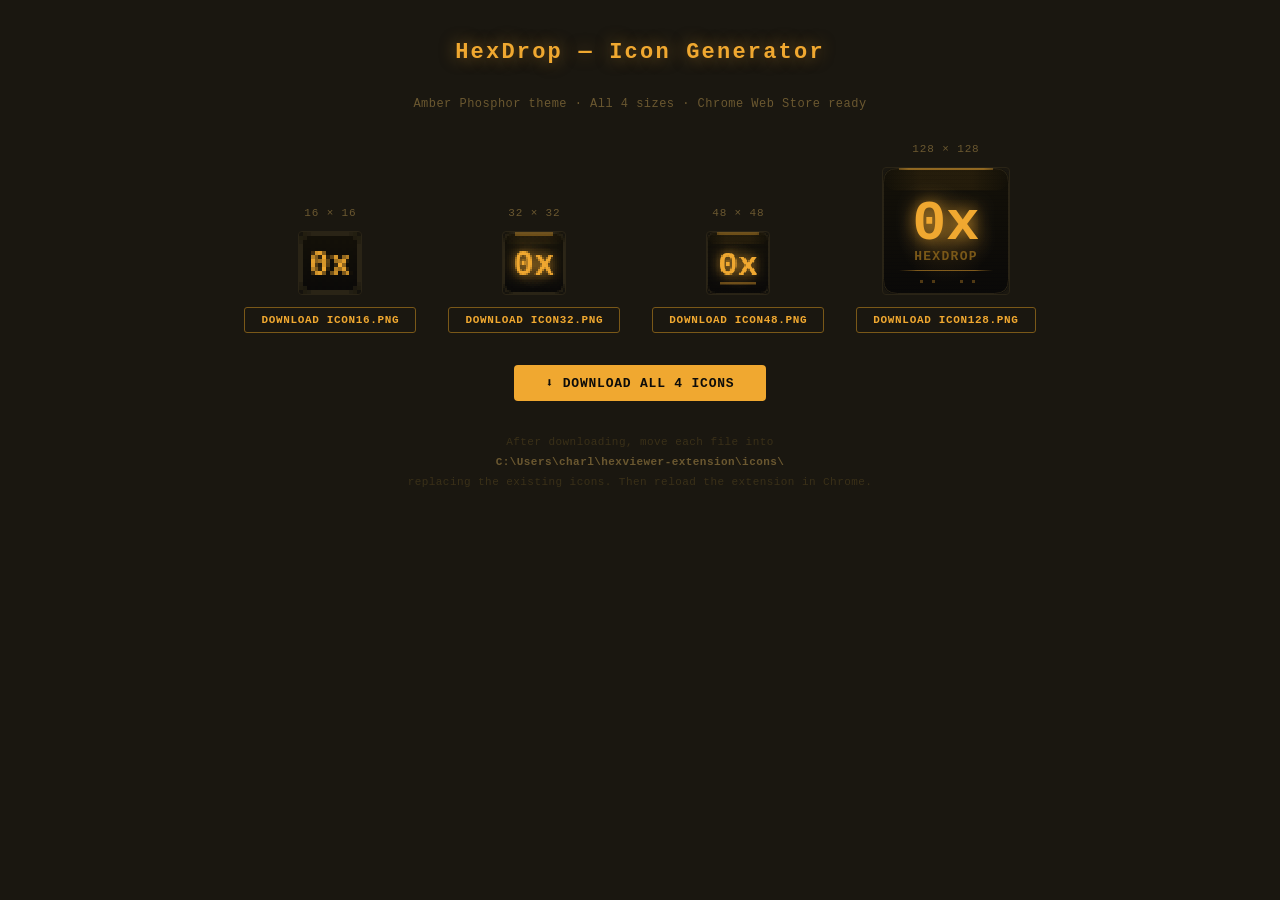
<file: icon-generator.html>
<!DOCTYPE html>
<html lang="en">
<head>
<meta charset="UTF-8">
<title>HexDrop Icon Generator</title>
<style>
  * { box-sizing: border-box; margin: 0; padding: 0; }
  body {
    background: #1a1710;
    color: #d4b483;
    font-family: 'Courier New', monospace;
    display: flex;
    flex-direction: column;
    align-items: center;
    padding: 40px 20px;
    gap: 32px;
    min-height: 100vh;
  }
  h1 {
    font-size: 22px;
    color: #f0a830;
    letter-spacing: 0.1em;
    text-shadow: 0 0 16px rgba(240,168,48,0.5);
  }
  p { font-size: 12px; color: #6b5830; letter-spacing: 0.04em; }
  .grid {
    display: flex;
    gap: 32px;
    flex-wrap: wrap;
    justify-content: center;
    align-items: flex-end;
  }
  .icon-card {
    display: flex;
    flex-direction: column;
    align-items: center;
    gap: 12px;
  }
  .label {
    font-size: 11px;
    color: #6b5830;
    letter-spacing: 0.08em;
    text-transform: uppercase;
  }
  canvas {
    border: 1px solid #2a2416;
    border-radius: 4px;
    image-rendering: pixelated;
  }
  button {
    font-family: 'Courier New', monospace;
    font-size: 11px;
    font-weight: bold;
    letter-spacing: 0.06em;
    padding: 6px 16px;
    background: #1a1710;
    color: #f0a830;
    border: 1px solid #7a5818;
    border-radius: 3px;
    cursor: pointer;
    transition: all 0.12s;
    text-transform: uppercase;
  }
  button:hover {
    background: rgba(240,168,48,0.12);
    border-color: #f0a830;
  }
  .dl-all {
    font-size: 13px;
    padding: 10px 32px;
    background: #f0a830;
    color: #0e0d0a;
    border: none;
    border-radius: 4px;
    font-weight: bold;
  }
  .dl-all:hover { background: #c8891c; color: #0e0d0a; }
  .note {
    font-size: 11px;
    color: #3a3018;
    text-align: center;
    line-height: 1.8;
    max-width: 480px;
  }
  .note strong { color: #6b5830; }
</style>
</head>
<body>

<h1>HexDrop — Icon Generator</h1>
<p>Amber Phosphor theme · All 4 sizes · Chrome Web Store ready</p>

<div class="grid" id="grid"></div>

<button class="dl-all" onclick="downloadAll()">⬇ Download All 4 Icons</button>

<p class="note">
  After downloading, move each file into<br>
  <strong>C:\Users\charl\hexviewer-extension\icons\</strong><br>
  replacing the existing icons. Then reload the extension in Chrome.
</p>

<script>
const SIZES = [16, 32, 48, 128];

// Draw the HexDrop icon on a canvas at the given size
function drawIcon(canvas, size) {
  const ctx = canvas.getContext('2d');
  const s = size;
  const r = size <= 16 ? 2 : size <= 32 ? 4 : size <= 48 ? 6 : 14; // corner radius

  // Background
  ctx.clearRect(0, 0, s, s);
  roundRect(ctx, 0, 0, s, s, r);
  const bg = ctx.createLinearGradient(0, 0, 0, s);
  bg.addColorStop(0, '#141108');
  bg.addColorStop(1, '#0a0908');
  ctx.fillStyle = bg;
  ctx.fill();

  // Border
  roundRect(ctx, 0.5, 0.5, s - 1, s - 1, r);
  ctx.strokeStyle = '#2a2416';
  ctx.lineWidth = 1;
  ctx.stroke();

  if (size >= 32) {
    // Subtle amber top accent line
    roundRect(ctx, 1, 1, s - 2, s / 6, r - 1);
    const topGlow = ctx.createLinearGradient(0, 0, s, 0);
    topGlow.addColorStop(0,   'rgba(240,168,48,0)');
    topGlow.addColorStop(0.3, 'rgba(240,168,48,0.08)');
    topGlow.addColorStop(0.7, 'rgba(240,168,48,0.08)');
    topGlow.addColorStop(1,   'rgba(240,168,48,0)');
    ctx.fillStyle = topGlow;
    ctx.fill();

    // Top amber line
    ctx.beginPath();
    ctx.moveTo(r + 2, 1);
    ctx.lineTo(s - r - 2, 1);
    const lineGrad = ctx.createLinearGradient(0, 0, s, 0);
    lineGrad.addColorStop(0,   'rgba(240,168,48,0)');
    lineGrad.addColorStop(0.2, 'rgba(240,168,48,0.7)');
    lineGrad.addColorStop(0.8, 'rgba(240,168,48,0.7)');
    lineGrad.addColorStop(1,   'rgba(240,168,48,0)');
    ctx.strokeStyle = lineGrad;
    ctx.lineWidth = size >= 128 ? 1.5 : 1;
    ctx.stroke();
  }

  if (size >= 48) {
    // Scanline texture overlay (subtle)
    for (let y = 0; y < s; y += 4) {
      ctx.fillStyle = 'rgba(0,0,0,0.06)';
      ctx.fillRect(0, y + 3, s, 1);
    }
  }

  // Glow behind text
  if (size >= 32) {
    const cx = s / 2, cy = s / 2 + (size >= 128 ? 4 : size >= 48 ? 2 : 1);
    const glowR = s * 0.38;
    const glow = ctx.createRadialGradient(cx, cy, 0, cx, cy, glowR);
    glow.addColorStop(0,   'rgba(240,168,48,0.18)');
    glow.addColorStop(0.5, 'rgba(240,168,48,0.07)');
    glow.addColorStop(1,   'rgba(240,168,48,0)');
    ctx.fillStyle = glow;
    ctx.beginPath();
    ctx.arc(cx, cy, glowR, 0, Math.PI * 2);
    ctx.fill();
  }

  // "0x" text
  ctx.textAlign = 'center';
  ctx.textBaseline = 'middle';

  if (size === 16) {
    ctx.font = `bold 9px 'Courier New', monospace`;
    ctx.fillStyle = '#f0a830';
    ctx.fillText('0x', 8, 9);
  } else if (size === 32) {
    // "0x" with glow
    ctx.font = `bold 18px 'Courier New', monospace`;
    ctx.shadowColor = 'rgba(240,168,48,0.8)';
    ctx.shadowBlur = 6;
    ctx.fillStyle = '#f0a830';
    ctx.fillText('0x', 16, 17);
    ctx.shadowBlur = 0;
  } else if (size === 48) {
    ctx.font = `bold 26px 'Courier New', monospace`;
    ctx.shadowColor = 'rgba(240,168,48,0.7)';
    ctx.shadowBlur = 8;
    ctx.fillStyle = '#f0a830';
    ctx.fillText('0x', 24, 26);
    ctx.shadowBlur = 0;
    // Underline dot — hex vibe
    ctx.fillStyle = 'rgba(240,168,48,0.4)';
    ctx.fillRect(10, 39, 28, 1.5);
  } else {
    // 128px — full treatment
    // "0x" large
    ctx.font = `bold 56px 'Courier New', monospace`;
    ctx.shadowColor = 'rgba(240,168,48,0.9)';
    ctx.shadowBlur = 18;
    ctx.fillStyle = '#f0a830';
    ctx.fillText('0x', 64, 58);
    ctx.shadowBlur = 0;

    // "HexDrop" subtitle
    ctx.font = `bold 13px 'Courier New', monospace`;
    ctx.fillStyle = '#7a5818';
    ctx.letterSpacing = '0.1em';
    ctx.fillText('HEXDROP', 64, 90);

    // Bottom amber rule
    const ruleGrad = ctx.createLinearGradient(16, 0, 112, 0);
    ruleGrad.addColorStop(0,   'rgba(240,168,48,0)');
    ruleGrad.addColorStop(0.2, 'rgba(240,168,48,0.5)');
    ruleGrad.addColorStop(0.8, 'rgba(240,168,48,0.5)');
    ruleGrad.addColorStop(1,   'rgba(240,168,48,0)');
    ctx.fillStyle = ruleGrad;
    ctx.fillRect(16, 104, 96, 1);

    // Four hex dots — decorative
    const dotY = 114;
    const dots = [38, 50, 78, 90];
    dots.forEach(dx => {
      ctx.fillStyle = 'rgba(240,168,48,0.3)';
      ctx.fillRect(dx, dotY, 3, 3);
    });
  }
}

function roundRect(ctx, x, y, w, h, r) {
  ctx.beginPath();
  ctx.moveTo(x + r, y);
  ctx.lineTo(x + w - r, y);
  ctx.quadraticCurveTo(x + w, y, x + w, y + r);
  ctx.lineTo(x + w, y + h - r);
  ctx.quadraticCurveTo(x + w, y + h, x + w - r, y + h);
  ctx.lineTo(x + r, y + h);
  ctx.quadraticCurveTo(x, y + h, x, y + h - r);
  ctx.lineTo(x, y + r);
  ctx.quadraticCurveTo(x, y, x + r, y);
  ctx.closePath();
}

// Build the grid
const grid = document.getElementById('grid');
SIZES.forEach(size => {
  const card = document.createElement('div');
  card.className = 'icon-card';

  const label = document.createElement('div');
  label.className = 'label';
  label.textContent = `${size} × ${size}`;

  const canvas = document.createElement('canvas');
  canvas.width  = size;
  canvas.height = size;
  canvas.style.width  = Math.max(size, 64) + 'px';
  canvas.style.height = Math.max(size, 64) + 'px';
  drawIcon(canvas, size);

  const btn = document.createElement('button');
  btn.textContent = `Download icon${size}.png`;
  btn.onclick = () => downloadIcon(canvas, size);

  card.appendChild(label);
  card.appendChild(canvas);
  card.appendChild(btn);
  grid.appendChild(card);
});

function downloadIcon(canvas, size) {
  const a = document.createElement('a');
  a.download = `icon${size}.png`;
  a.href = canvas.toDataURL('image/png');
  a.click();
}

function downloadAll() {
  const canvases = document.querySelectorAll('canvas');
  canvases.forEach((canvas, i) => {
    setTimeout(() => downloadIcon(canvas, SIZES[i]), i * 300);
  });
}
</script>
</body>
</html>
</file>
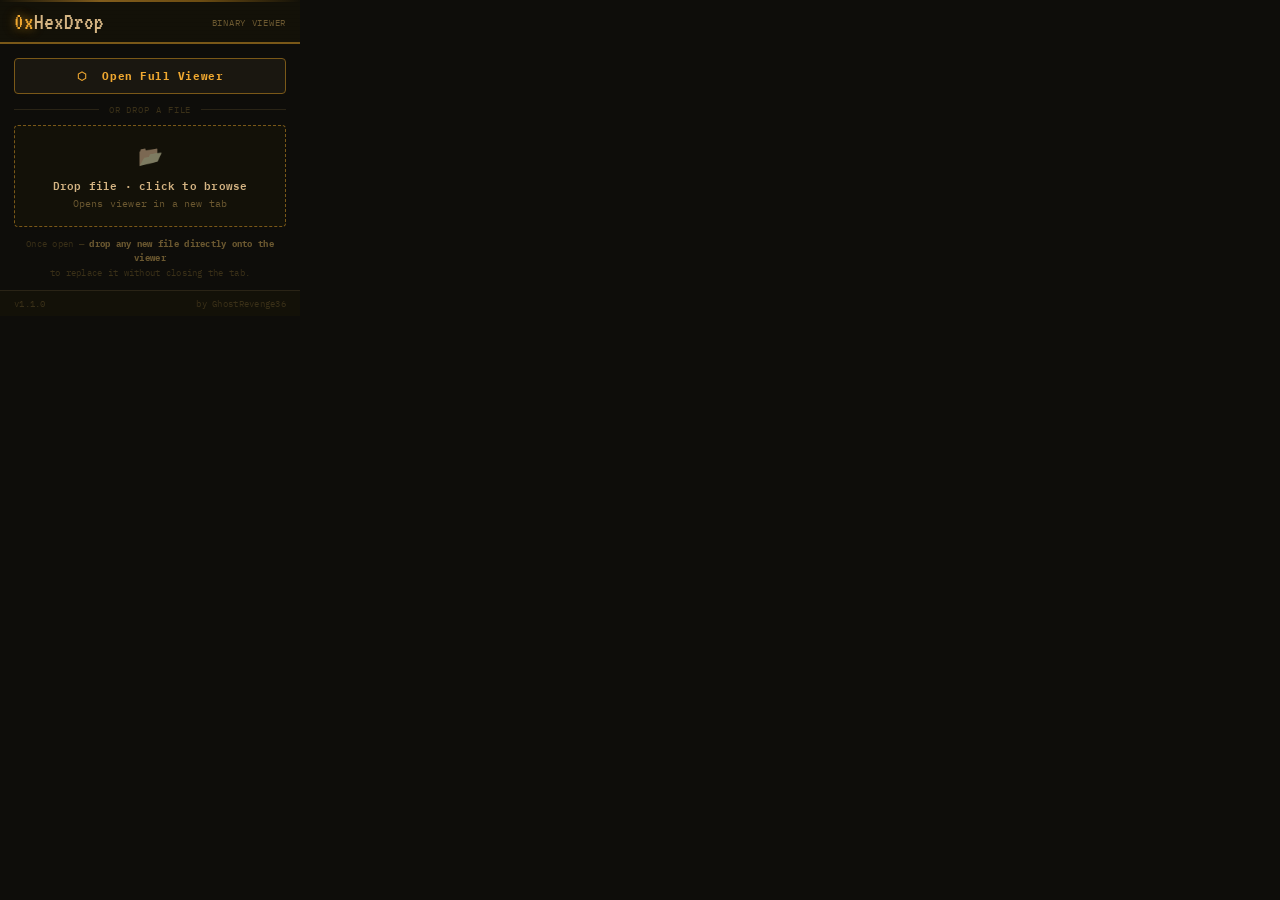
<file: popup.html>
<!DOCTYPE html>
<html lang="en">
<head>
  <meta charset="UTF-8">
  <title>HexDrop</title>
  <link rel="preconnect" href="https://fonts.googleapis.com">
  <link rel="preconnect" href="https://fonts.gstatic.com" crossorigin>
  <link href="https://fonts.googleapis.com/css2?family=VT323&family=IBM+Plex+Mono:wght@400;500;600;700&display=swap" rel="stylesheet">
  <style>
    :root {
      --bg:          #0e0d0a;
      --bg2:         #131108;
      --bg3:         #1a1710;
      --bg4:         #221f14;
      --accent:      #f0a830;
      --accent2:     #c8891c;
      --accent-dim:  #7a5818;
      --accent-glow: rgba(240,168,48,0.12);
      --text:        #d4b483;
      --dim:         #6b5830;
      --ghost:       #3a3018;
      --border:      #2a2416;
      --border-hi:   #3e3520;
      --display:     'VT323', monospace;
      --ui:          'IBM Plex Mono', 'Consolas', monospace;
      --scanline:    repeating-linear-gradient(0deg, transparent 0px, transparent 3px, rgba(0,0,0,0.08) 3px, rgba(0,0,0,0.08) 4px);
    }

    * { box-sizing: border-box; margin: 0; padding: 0; }

    body {
      width: 300px;
      background: var(--bg);
      color: var(--text);
      font-family: var(--ui);
      font-size: 11px;
    }

    /* ── Header ── */
    header {
      display: flex;
      align-items: center;
      justify-content: space-between;
      padding: 10px 14px 8px;
      background: var(--bg2);
      border-bottom: 2px solid var(--accent-dim);
      background-image: var(--scanline);
      position: relative;
    }
    header::before {
      content: '';
      position: absolute;
      top: 0; left: 0; right: 0;
      height: 2px;
      background: linear-gradient(90deg, transparent, var(--accent), var(--accent2), transparent);
      opacity: 0.5;
    }

    .logo {
      display: flex;
      align-items: baseline;
      gap: 0;
      user-select: none;
    }
    .logo-hex {
      font-family: var(--display);
      font-size: 24px;
      color: var(--accent);
      line-height: 1;
      text-shadow: 0 0 8px rgba(240,168,48,0.6), 0 0 16px rgba(240,168,48,0.25);
    }
    .logo-name {
      font-family: var(--display);
      font-size: 24px;
      color: var(--text);
      line-height: 1;
    }
    .tagline {
      font-size: 9px;
      letter-spacing: 0.08em;
      text-transform: uppercase;
      color: var(--dim);
    }

    /* ── Main area ── */
    .main { padding: 14px 14px 10px; display: flex; flex-direction: column; gap: 10px; }

    /* ── Open in tab button ── */
    .open-btn {
      width: 100%;
      padding: 10px 14px;
      background: var(--bg3);
      border: 1px solid var(--accent-dim);
      border-radius: 4px;
      color: var(--accent);
      font-family: var(--ui);
      font-size: 11px;
      font-weight: 700;
      letter-spacing: 0.05em;
      cursor: pointer;
      text-align: center;
      transition: background 0.12s, box-shadow 0.12s;
    }
    .open-btn:hover {
      background: var(--accent-glow);
      box-shadow: 0 0 16px rgba(240,168,48,0.1);
    }

    /* ── Divider ── */
    .divider {
      display: flex;
      align-items: center;
      gap: 10px;
      color: var(--ghost);
      font-size: 9px;
      letter-spacing: 0.1em;
      text-transform: uppercase;
    }
    .divider::before, .divider::after {
      content: '';
      flex: 1;
      border-top: 1px solid var(--border);
    }

    /* ── Drop zone ── */
    .drop-inline {
      border: 1px dashed var(--accent-dim);
      border-radius: 4px;
      padding: 16px 14px;
      text-align: center;
      cursor: pointer;
      transition: border-color 0.15s, background 0.15s;
      background: var(--bg2);
    }
    .drop-inline:hover,
    .drop-inline.drag-over {
      border-color: var(--accent);
      background: var(--accent-glow);
    }
    .drop-inline .icon {
      font-size: 20px;
      margin-bottom: 6px;
      opacity: 0.45;
      filter: sepia(1) hue-rotate(-10deg);
    }
    .drop-inline .title {
      font-size: 11px;
      font-weight: 600;
      color: var(--text);
      letter-spacing: 0.02em;
    }
    .drop-inline .sub {
      font-size: 10px;
      color: var(--dim);
      margin-top: 3px;
      letter-spacing: 0.02em;
    }

    /* ── Instructions hint ── */
    .hint {
      font-size: 9px;
      color: var(--ghost);
      text-align: center;
      letter-spacing: 0.03em;
      line-height: 1.6;
    }
    .hint strong { color: var(--dim); }

    /* ── Footer ── */
    footer {
      padding: 7px 14px;
      background: var(--bg2);
      border-top: 1px solid var(--border);
      font-size: 9px;
      color: var(--ghost);
      display: flex;
      justify-content: space-between;
      letter-spacing: 0.03em;
    }
  </style>
</head>
<body>

  <header>
    <div class="logo">
      <span class="logo-hex">0x</span><span class="logo-name">HexDrop</span>
    </div>
    <span class="tagline">Binary Viewer</span>
  </header>

  <div class="main">

    <button class="open-btn" id="openTabBtn">⬡ &nbsp;Open Full Viewer</button>

    <div class="divider">or drop a file</div>

    <div class="drop-inline" id="miniDrop">
      <div class="icon">📂</div>
      <div class="title">Drop file · click to browse</div>
      <div class="sub">Opens viewer in a new tab</div>
      <input type="file" id="fileInput" style="display:none">
    </div>

    <div class="hint">
      Once open — <strong>drop any new file directly onto the viewer</strong><br>
      to replace it without closing the tab.
    </div>

  </div>

  <footer>
    <span>v1.1.0</span>
    <span>by GhostRevenge36</span>
  </footer>

  <script src="popup.js"></script>
</body>
</html>
</file>
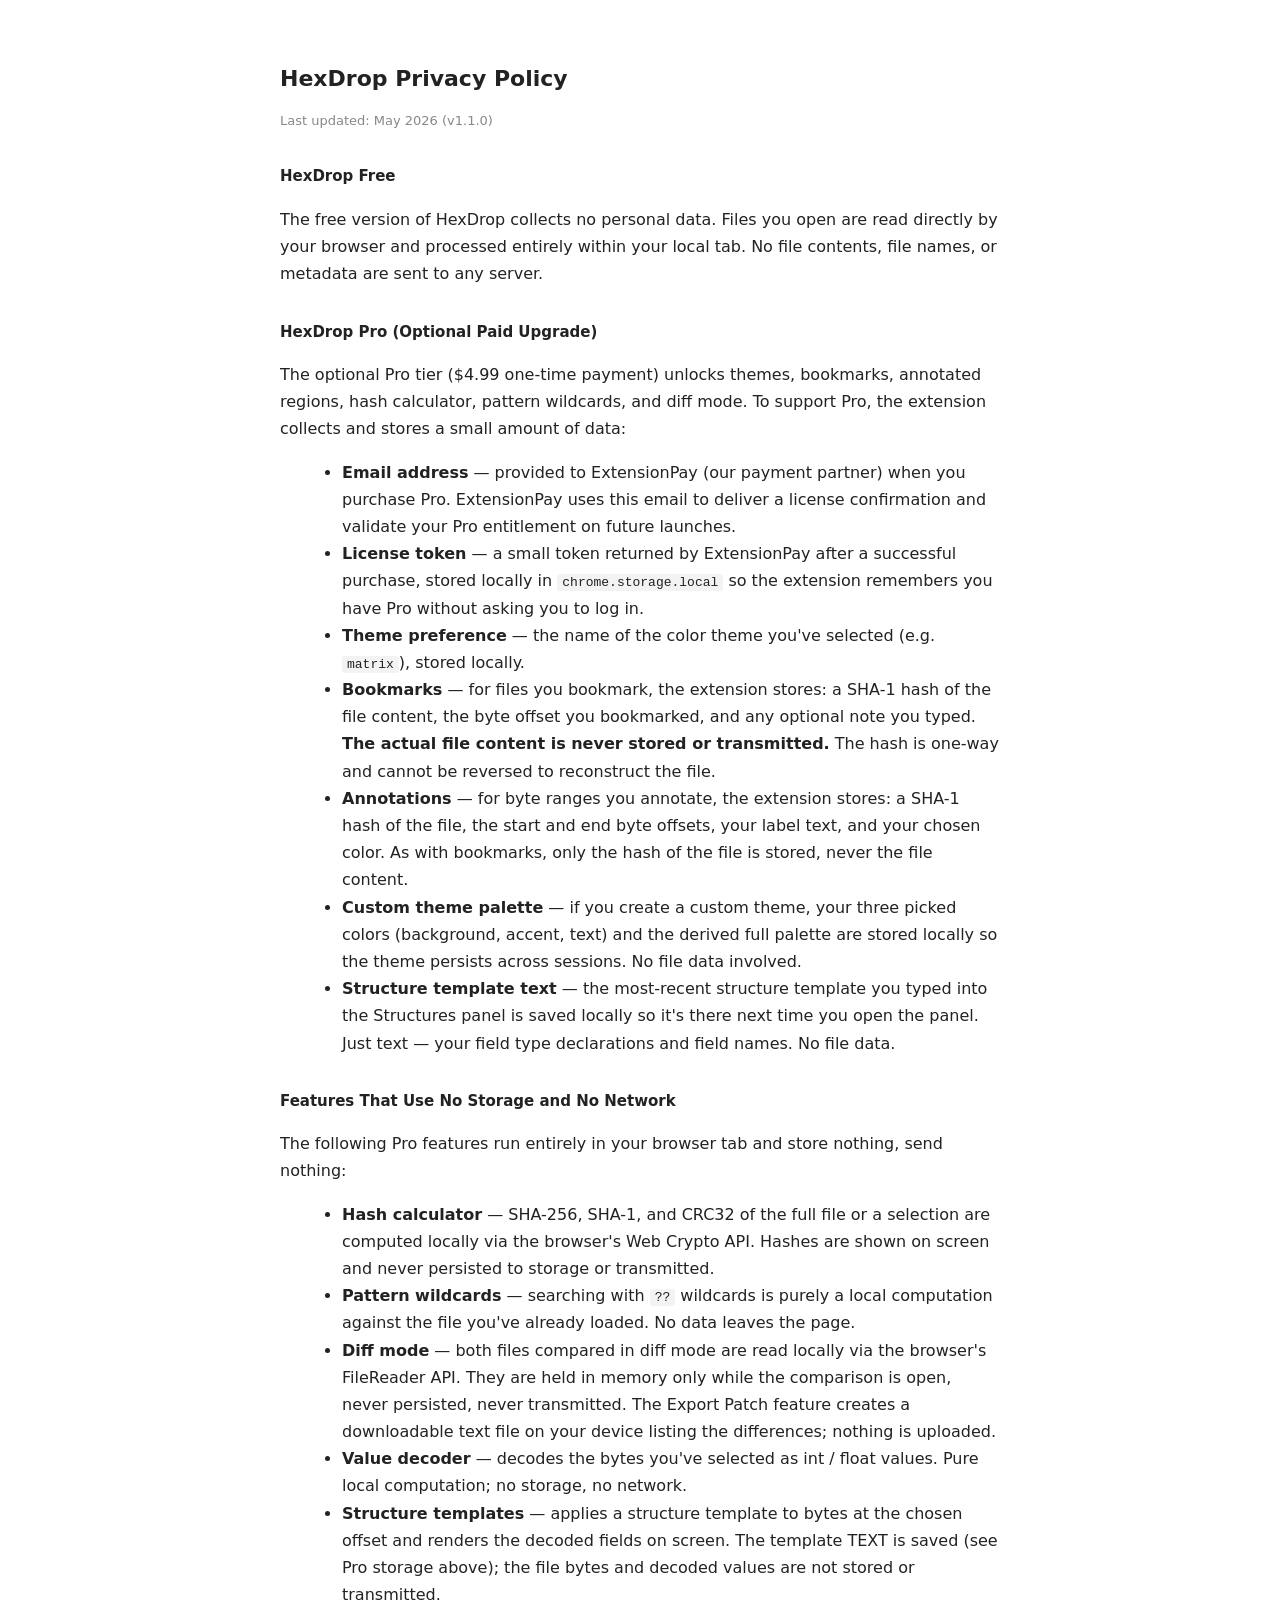
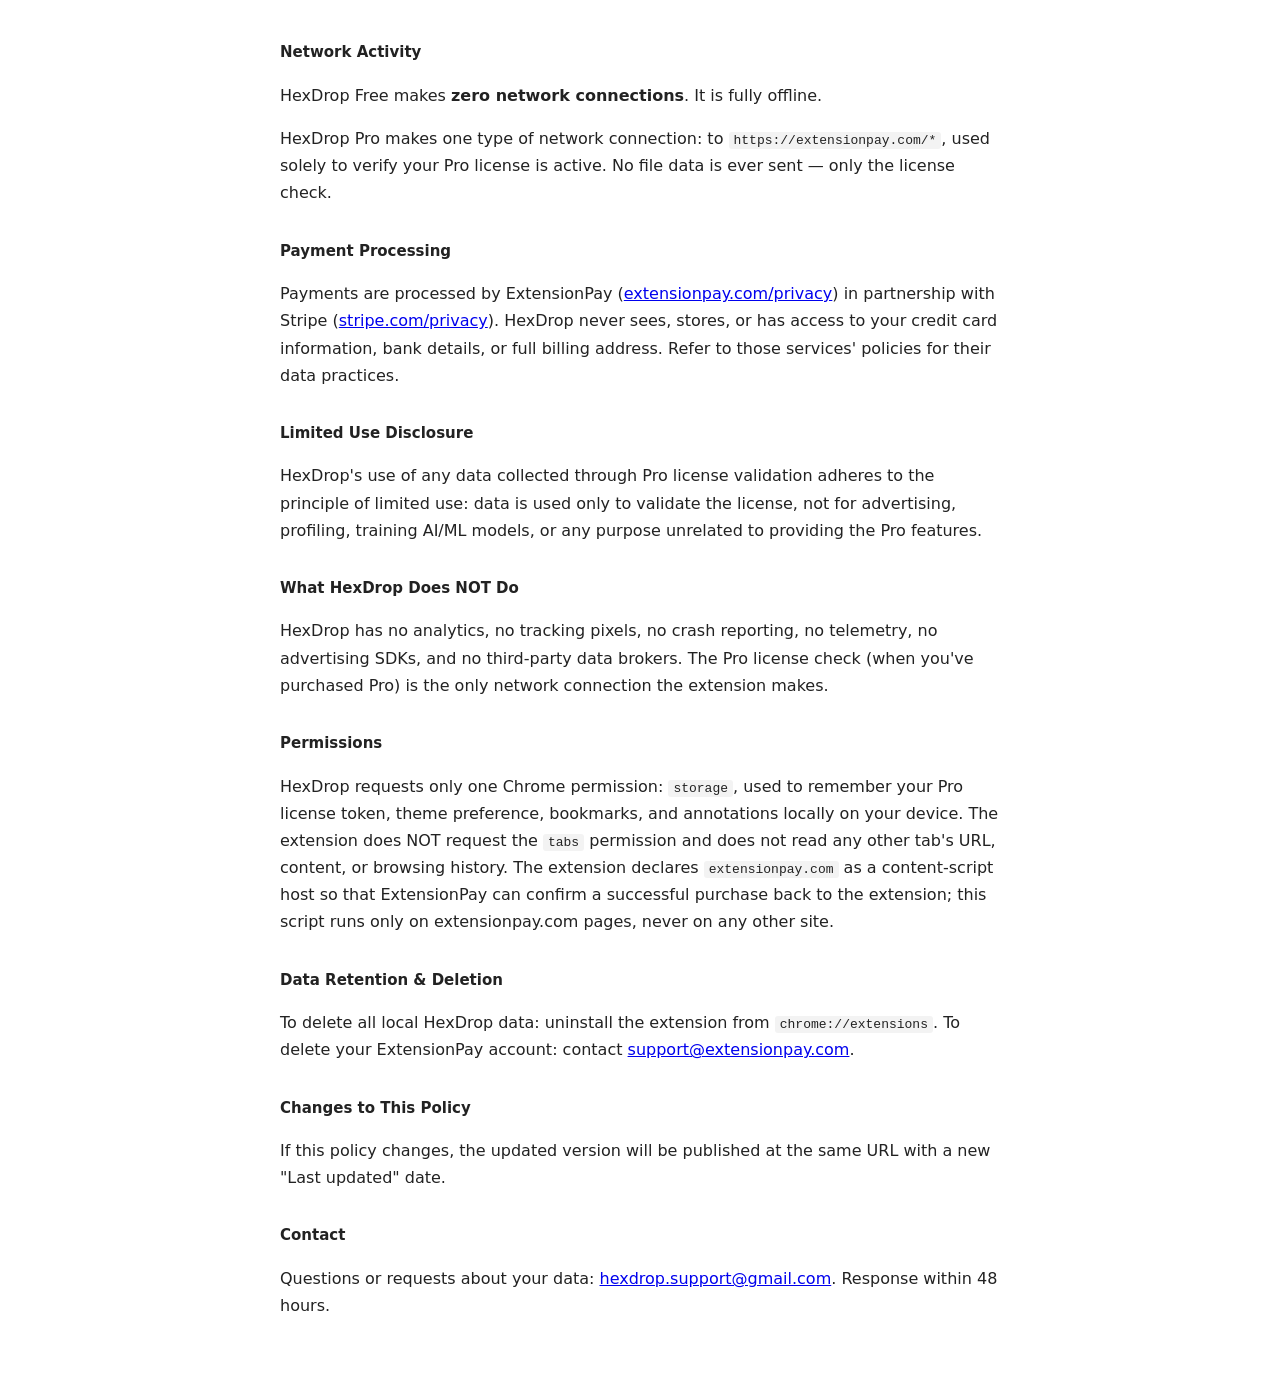
<file: privacy.html>
<!DOCTYPE html>
<html lang="en">
<head>
  <meta charset="UTF-8">
  <title>HexDrop — Privacy Policy</title>
  <style>
    body { font-family: system-ui, sans-serif; max-width: 720px; margin: 60px auto;
           padding: 0 20px; color: #222; line-height: 1.7; }
    h1 { font-size: 22px; margin-bottom: 4px; }
    h2 { font-size: 15px; margin-top: 32px; }
    .updated { color: #888; font-size: 13px; margin-bottom: 32px; }
    code { background: #f3f3f3; padding: 1px 5px; border-radius: 3px; font-size: 13px; }
    ul { margin: 8px 0 8px 22px; }
  </style>
</head>
<body>
  <h1>HexDrop Privacy Policy</h1>
  <p class="updated">Last updated: May 2026 (v1.1.0)</p>

  <h2>HexDrop Free</h2>
  <p>The free version of HexDrop collects no personal data. Files you open are
  read directly by your browser and processed entirely within your local tab.
  No file contents, file names, or metadata are sent to any server.</p>

  <h2>HexDrop Pro (Optional Paid Upgrade)</h2>
  <p>The optional Pro tier ($4.99 one-time payment) unlocks themes, bookmarks,
  annotated regions, hash calculator, pattern wildcards, and diff mode. To
  support Pro, the extension collects and stores a small amount of data:</p>
  <ul>
    <li><strong>Email address</strong> — provided to ExtensionPay (our payment
    partner) when you purchase Pro. ExtensionPay uses this email to deliver a
    license confirmation and validate your Pro entitlement on future launches.</li>
    <li><strong>License token</strong> — a small token returned by ExtensionPay
    after a successful purchase, stored locally in <code>chrome.storage.local</code>
    so the extension remembers you have Pro without asking you to log in.</li>
    <li><strong>Theme preference</strong> — the name of the color theme you've
    selected (e.g. <code>matrix</code>), stored locally.</li>
    <li><strong>Bookmarks</strong> — for files you bookmark, the extension
    stores: a SHA-1 hash of the file content, the byte offset you bookmarked,
    and any optional note you typed. <strong>The actual file content is never
    stored or transmitted.</strong> The hash is one-way and cannot be reversed
    to reconstruct the file.</li>
    <li><strong>Annotations</strong> — for byte ranges you annotate, the
    extension stores: a SHA-1 hash of the file, the start and end byte offsets,
    your label text, and your chosen color. As with bookmarks, only the hash
    of the file is stored, never the file content.</li>
    <li><strong>Custom theme palette</strong> — if you create a custom theme,
    your three picked colors (background, accent, text) and the derived full
    palette are stored locally so the theme persists across sessions. No file
    data involved.</li>
    <li><strong>Structure template text</strong> — the most-recent structure
    template you typed into the Structures panel is saved locally so it's
    there next time you open the panel. Just text — your field type
    declarations and field names. No file data.</li>
  </ul>

  <h2>Features That Use No Storage and No Network</h2>
  <p>The following Pro features run entirely in your browser tab and store
  nothing, send nothing:</p>
  <ul>
    <li><strong>Hash calculator</strong> — SHA-256, SHA-1, and CRC32 of the
    full file or a selection are computed locally via the browser's Web Crypto
    API. Hashes are shown on screen and never persisted to storage or
    transmitted.</li>
    <li><strong>Pattern wildcards</strong> — searching with <code>??</code>
    wildcards is purely a local computation against the file you've already
    loaded. No data leaves the page.</li>
    <li><strong>Diff mode</strong> — both files compared in diff mode are read
    locally via the browser's FileReader API. They are held in memory only
    while the comparison is open, never persisted, never transmitted. The
    Export Patch feature creates a downloadable text file on your device
    listing the differences; nothing is uploaded.</li>
    <li><strong>Value decoder</strong> — decodes the bytes you've selected as
    int / float values. Pure local computation; no storage, no network.</li>
    <li><strong>Structure templates</strong> — applies a structure template
    to bytes at the chosen offset and renders the decoded fields on screen.
    The template TEXT is saved (see Pro storage above); the file bytes and
    decoded values are not stored or transmitted.</li>
  </ul>

  <h2>Network Activity</h2>
  <p>HexDrop Free makes <strong>zero network connections</strong>. It is
  fully offline.</p>
  <p>HexDrop Pro makes one type of network connection: to
  <code>https://extensionpay.com/*</code>, used solely to verify your Pro
  license is active. No file data is ever sent — only the license check.</p>

  <h2>Payment Processing</h2>
  <p>Payments are processed by ExtensionPay
  (<a href="https://extensionpay.com/privacy">extensionpay.com/privacy</a>) in
  partnership with Stripe (<a href="https://stripe.com/privacy">stripe.com/privacy</a>).
  HexDrop never sees, stores, or has access to your credit card information,
  bank details, or full billing address. Refer to those services' policies
  for their data practices.</p>

  <h2>Limited Use Disclosure</h2>
  <p>HexDrop's use of any data collected through Pro license validation
  adheres to the principle of limited use: data is used only to validate the
  license, not for advertising, profiling, training AI/ML models, or any
  purpose unrelated to providing the Pro features.</p>

  <h2>What HexDrop Does NOT Do</h2>
  <p>HexDrop has no analytics, no tracking pixels, no crash reporting, no
  telemetry, no advertising SDKs, and no third-party data brokers. The Pro
  license check (when you've purchased Pro) is the only network connection
  the extension makes.</p>

  <h2>Permissions</h2>
  <p>HexDrop requests only one Chrome permission: <code>storage</code>, used
  to remember your Pro license token, theme preference, bookmarks, and
  annotations locally on your device. The extension does NOT request the
  <code>tabs</code> permission and does not read any other tab's URL,
  content, or browsing history. The extension declares
  <code>extensionpay.com</code> as a content-script host so that ExtensionPay
  can confirm a successful purchase back to the extension; this script runs
  only on extensionpay.com pages, never on any other site.</p>

  <h2>Data Retention &amp; Deletion</h2>
  <p>To delete all local HexDrop data: uninstall the extension from
  <code>chrome://extensions</code>. To delete your ExtensionPay account:
  contact <a href="mailto:support@extensionpay.com">support@extensionpay.com</a>.</p>

  <h2>Changes to This Policy</h2>
  <p>If this policy changes, the updated version will be published at the
  same URL with a new "Last updated" date.</p>

  <h2>Contact</h2>
  <p>Questions or requests about your data:
  <a href="mailto:hexdrop.support@gmail.com">hexdrop.support@gmail.com</a>.
  Response within 48 hours.</p>
</body>
</html>
</file>
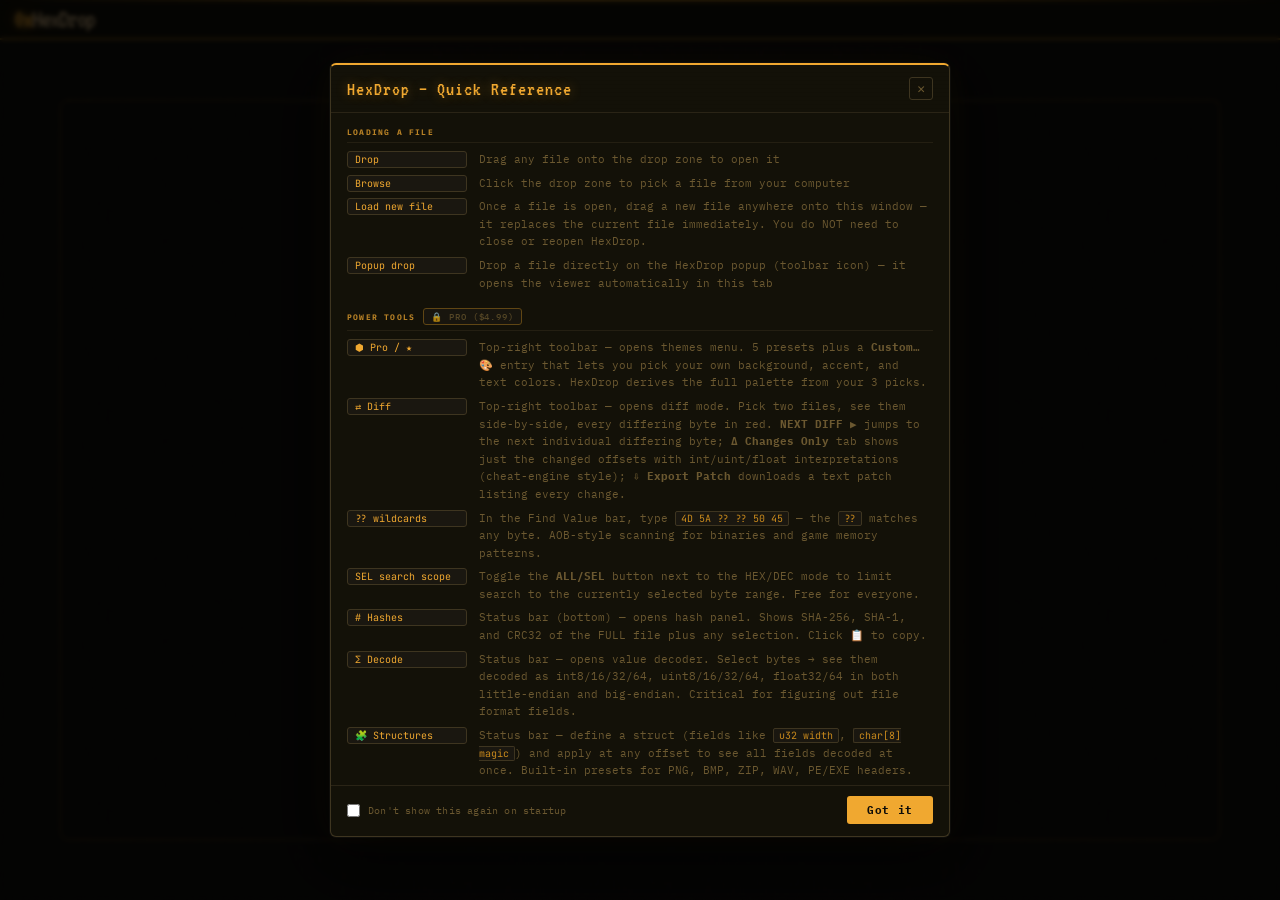
<file: viewer.html>
<!DOCTYPE html>
<html lang="en">
<head>
  <meta charset="UTF-8">
  <title>HexDrop — Full Viewer</title>
  <link rel="preconnect" href="https://fonts.googleapis.com">
  <link rel="preconnect" href="https://fonts.gstatic.com" crossorigin>
  <link href="https://fonts.googleapis.com/css2?family=VT323&family=IBM+Plex+Mono:wght@400;500;600;700&family=JetBrains+Mono:wght@400;500&display=swap" rel="stylesheet">
  <link rel="stylesheet" href="style.css">
  <style>
    html, body { width: 100vw; height: 100vh; min-height: 100vh; overflow: hidden; }
    #app { height: 100vh; }
    #viewer { max-height: calc(100vh - 120px); }
    #dropzone { margin: 40px; }
  </style>
</head>
<body>
  <div id="app">
    <header>
      <div class="logo">
        <span class="logo-hex">0x</span><span class="logo-name">HexDrop</span>
      </div>
      <div class="toolbar" id="toolbar" style="display:none">
        <div class="file-info">
          <span id="filename">—</span>
          <span id="filesize" class="dim">—</span>
        </div>
        <div class="toolbar-right">
          <label class="ctrl-label" for="encoding">Encoding</label>
          <select id="encoding">
            <option value="utf8">UTF-8</option>
            <option value="utf16le">UTF-16 LE</option>
            <option value="utf16be">UTF-16 BE</option>
            <option value="cp1252">Windows-1252</option>
            <option value="ascii">ASCII</option>
          </select>
          <label class="ctrl-label" for="cols">Cols</label>
          <select id="cols">
            <option value="8">8</option>
            <option value="16" selected>16</option>
            <option value="32">32</option>
          </select>
          <div class="export-wrap" id="exportWrap">
            <button id="exportBtn" title="Export file">Export ▾</button>
            <div class="export-menu" id="exportMenu">
              <button id="exportDump">
                <span class="em-title">Hex Dump</span>
                <span class="em-desc">Address · hex bytes · ASCII — standard format</span>
              </button>
              <button id="exportHex">
                <span class="em-title">Hex Only</span>
                <span class="em-desc">Raw bytes as hex text — paste into scripts</span>
              </button>
              <button id="exportText">
                <span class="em-title">Decoded Text</span>
                <span class="em-desc">Readable strings in current encoding</span>
              </button>
              <button id="exportPdf">
                <span class="em-title">Save as PDF</span>
                <span class="em-desc">Print-ready hex dump — archive or share</span>
              </button>
            </div>
          </div>
          <button id="helpBtn" class="help-btn" title="Show keyboard shortcuts and instructions">?</button>
          <label class="ctrl-label" for="jumpInput">Jump to Address</label>
          <button id="jumpMode" title="Toggle hex / decimal address input" class="mode-btn">HEX</button>
          <input id="jumpInput" type="text" placeholder="e.g. 1C" title="Type a byte address and press Enter or ↵. Toggle HEX/DEC to switch base." aria-label="Jump to byte address">
          <button id="jumpBtn" title="Jump to address (Enter)">↵</button>
        </div>
      </div>
    </header>

    <div id="dropzone">
      <div class="drop-content">
        <div class="drop-icon">⬛</div>
        <div class="drop-title">Drop any file here</div>
        <div class="drop-sub">or <label for="fileInput" class="link">click to browse</label></div>
        <input type="file" id="fileInput" style="display:none">
      </div>
    </div>

    <div id="searchbar" style="display:none">
      <span class="search-label">FIND VALUE</span>
      <button id="searchMode" title="Currently: Hex input (e.g. 4D 5A). Click to switch to Decimal values." class="mode-btn">HEX</button>
      <button id="searchScope" title="Search scope. Click to toggle: ALL = entire file. SEL = only the currently selected byte range." class="mode-btn">ALL</button>
      <input id="searchInput" type="text" placeholder="Hex bytes (e.g. 4D 5A) · ASCII · ?? wildcards (Pro)" spellcheck="false" title="Ctrl+F to focus. HEX: type hex bytes separated by spaces, or plain ASCII, or use ?? for wildcards (Pro feature, e.g. 4D 5A ?? ?? 50 45). DEC: type decimal byte values 0–255 separated by spaces.">
      <span id="searchInfo" class="dim"></span>
      <button id="prevMatch" title="Previous match (Shift+Enter)">▲ PREV</button>
      <button id="nextMatch" title="Next match (Enter)">▼ NEXT</button>
      <button id="clearSearch" title="Clear search (Escape)">✕ CLEAR</button>
    </div>

    <div id="viewer" style="display:none">
      <div id="hexTable"></div>
    </div>

    <div id="statusbar" style="display:none">
      <span class="status-label">STATUS</span>
      <span id="offsetInfo">Offset: —</span>
      <span id="byteInfo" class="dim"></span>
      <span id="selectionInfo" class="dim"></span>
      <button id="copyHexBtn" style="display:none" title="Copy selection as hex bytes">Copy Hex</button>
      <button id="copyTextBtn" style="display:none" title="Copy selection as decoded text">Copy Text</button>
      <span class="spacer"></span>
      <span class="status-label">PAGE</span>
      <span id="pageInfo"></span>
      <button id="prevPage" disabled title="Previous page (Page Up)">◀ PREV</button>
      <button id="nextPage" title="Next page (Page Down)">NEXT ▶</button>
    </div>
  </div>

  <!-- ── Help overlay (first-open only; re-openable via ? button) ── -->
  <div id="helpOverlay">
    <div id="helpPanel">
      <div class="help-header">
        <span class="help-title">HexDrop — Quick Reference</span>
        <button id="helpClose" title="Close">✕</button>
      </div>
      <div class="help-body">

        <div class="help-section">
          <div class="help-section-title">LOADING A FILE</div>
          <div class="help-row"><span class="help-key">Drop</span><span>Drag any file onto the drop zone to open it</span></div>
          <div class="help-row"><span class="help-key">Browse</span><span>Click the drop zone to pick a file from your computer</span></div>
          <div class="help-row"><span class="help-key">Load new file</span><span>Once a file is open, drag a new file anywhere onto this window — it replaces the current file immediately. You do NOT need to close or reopen HexDrop.</span></div>
          <div class="help-row"><span class="help-key">Popup drop</span><span>Drop a file directly on the HexDrop popup (toolbar icon) — it opens the viewer automatically in this tab</span></div>
        </div>

        <div class="help-section help-pro-section">
          <div class="help-section-title">POWER TOOLS <span class="help-pro-badge"></span></div>
          <div class="help-row"><span class="help-key">⬢ Pro / ★</span><span>Top-right toolbar — opens themes menu. 5 presets plus a <strong>Custom… 🎨</strong> entry that lets you pick your own background, accent, and text colors. HexDrop derives the full palette from your 3 picks.</span></div>
          <div class="help-row"><span class="help-key">⇄ Diff</span><span>Top-right toolbar — opens diff mode. Pick two files, see them side-by-side, every differing byte in red. <strong>NEXT DIFF ▶</strong> jumps to the next individual differing byte; <strong>Δ Changes Only</strong> tab shows just the changed offsets with int/uint/float interpretations (cheat-engine style); <strong>⇩ Export Patch</strong> downloads a text patch listing every change.</span></div>
          <div class="help-row"><span class="help-key">?? wildcards</span><span>In the Find Value bar, type <code>4D 5A ?? ?? 50 45</code> — the <code>??</code> matches any byte. AOB-style scanning for binaries and game memory patterns.</span></div>
          <div class="help-row"><span class="help-key">SEL search scope</span><span>Toggle the <strong>ALL/SEL</strong> button next to the HEX/DEC mode to limit search to the currently selected byte range. Free for everyone.</span></div>
          <div class="help-row"><span class="help-key"># Hashes</span><span>Status bar (bottom) — opens hash panel. Shows SHA-256, SHA-1, and CRC32 of the FULL file plus any selection. Click 📋 to copy.</span></div>
          <div class="help-row"><span class="help-key">Σ Decode</span><span>Status bar — opens value decoder. Select bytes → see them decoded as int8/16/32/64, uint8/16/32/64, float32/64 in both little-endian and big-endian. Critical for figuring out file format fields.</span></div>
          <div class="help-row"><span class="help-key">🧩 Structures</span><span>Status bar — define a struct (fields like <code>u32 width</code>, <code>char[8] magic</code>) and apply at any offset to see all fields decoded at once. Built-in presets for PNG, BMP, ZIP, WAV, PE/EXE headers.</span></div>
          <div class="help-row"><span class="help-key">+ Annotate / 🏷 Annotations</span><span>Status bar — color-highlight any byte range with a label. Saves per file. Map out file formats as you reverse-engineer them.</span></div>
          <div class="help-row"><span class="help-key">⚑ Bookmark / Bookmarks</span><span>Status bar — save and revisit specific byte offsets in any file with optional notes. Per-file, returns when you reopen the same file.</span></div>
        </div>

        <div class="help-section">
          <div class="help-section-title">FIND VALUE BAR — searches by what a byte CONTAINS (Ctrl+F)</div>
          <div class="help-row"><span class="help-key">HEX mode</span><span>Type hex bytes separated by spaces — e.g. <code>4D 5A</code> finds all MZ headers. Or type plain ASCII text.</span></div>
          <div class="help-row"><span class="help-key">DEC mode</span><span>Type decimal byte values 0–255 — e.g. <code>128</code> finds every byte with value 128 (same as hex 80). Multiple: <code>77 90</code></span></div>
          <div class="help-row"><span class="help-key">▼ NEXT / ▲ PREV</span><span>Step through every match in the file (also Enter / Shift+Enter)</span></div>
          <div class="help-row"><span class="help-key">✕ CLEAR</span><span>Clear search and remove all highlights (also Escape)</span></div>
        </div>

        <div class="help-section">
          <div class="help-section-title">TOOLBAR — Jump to Address · Encoding · Export</div>
          <div class="help-row"><span class="help-key">Jump to Address</span><span>Type a byte ADDRESS (position in file) and press ↵ — scrolls directly to that byte and selects it</span></div>
          <div class="help-row"><span class="help-key">HEX / DEC toggle</span><span>Next to Jump — switches between hex address (e.g. 3C) and decimal address (e.g. 60)</span></div>
          <div class="help-row"><span class="help-key">Encoding</span><span>Changes how the ASCII column decodes bytes — UTF-8, UTF-16 LE/BE, Windows-1252, ASCII</span></div>
          <div class="help-row"><span class="help-key">Cols</span><span>Sets how many bytes appear per row — 8, 16, or 32</span></div>
        </div>

        <div class="help-section">
          <div class="help-section-title">EXPORT ▾ — three formats to download or share</div>
          <div class="help-row"><span class="help-key">Hex Dump</span><span>Downloads the full file as a formatted grid: address · hex bytes · ASCII. The standard format — paste into forum posts, bug reports, or share with other reverse engineers.</span></div>
          <div class="help-row"><span class="help-key">Hex Only</span><span>Downloads raw bytes as hex text, 16 bytes per line (e.g. <code>4D 5A 90 00</code>). Paste directly into Python scripts, Cheat Engine, or patch tools.</span></div>
          <div class="help-row"><span class="help-key">Decoded Text</span><span>Downloads the file decoded as readable text using the current encoding. Perfect for sharing game strings from a UTF-16 LE save — the recipient only needs Notepad to read it.</span></div>
          <div class="help-row"><span class="help-key">Save as PDF</span><span>Opens a print-ready hex dump in a new tab and triggers Chrome's print dialog — choose <em>Save as PDF</em> as the destination. Great for archiving or sharing a formatted document.</span></div>
        </div>

        <div class="help-section">
          <div class="help-section-title">HEX VIEWER (main area)</div>
          <div class="help-row"><span class="help-key">Click a byte</span><span>Selects it — STATUS bar shows its Hex value, character, and decimal number</span></div>
          <div class="help-row"><span class="help-key">Click + drag</span><span>Selects a byte range — Copy Hex or Copy Text buttons appear in the STATUS bar</span></div>
          <div class="help-row"><span class="help-key">Page Up / Down</span><span>Navigate through large files one page at a time (16 KB per page)</span></div>
        </div>

        <div class="help-section">
          <div class="help-section-title">STATUS BAR (bottom bar)</div>
          <div class="help-row"><span class="help-key">Offset: 0x3C (60)</span><span>The byte's ADDRESS — where it lives in the file. The (60) is the decimal address to type into Jump to Address in DEC mode.</span></div>
          <div class="help-row"><span class="help-key">Hex / Char / Dec</span><span>The byte's VALUE — what is stored there in three formats. Note: this Dec is the VALUE (e.g. 128), not the address.</span></div>
          <div class="help-row"><span class="help-key">Copy Hex</span><span>Copies selected bytes as a hex string (e.g. <code>4D 5A 90 00</code>)</span></div>
          <div class="help-row"><span class="help-key">Copy Text</span><span>Copies selected bytes decoded as text in the current encoding</span></div>
          <div class="help-row"><span class="help-key">PAGE</span><span>Current page and total — use ◀ PREV / NEXT ▶ to navigate large files</span></div>
        </div>

        <div class="help-section">
          <div class="help-section-title">KEYBOARD SHORTCUTS</div>
          <div class="help-row"><span class="help-key">Ctrl+F</span><span>Focus the Find Value search bar</span></div>
          <div class="help-row"><span class="help-key">Enter</span><span>Next search match (when search bar is focused)</span></div>
          <div class="help-row"><span class="help-key">Shift+Enter</span><span>Previous search match</span></div>
          <div class="help-row"><span class="help-key">Escape</span><span>Clear search and remove all highlights</span></div>
          <div class="help-row"><span class="help-key">Page Down</span><span>Next page (16 KB forward)</span></div>
          <div class="help-row"><span class="help-key">Page Up</span><span>Previous page (16 KB back)</span></div>
          <div class="help-row"><span class="help-key">?</span><span>Reopen this help panel at any time</span></div>
        </div>

      </div>
      <div class="help-footer">
        <label class="help-nosee"><input type="checkbox" id="helpNoShow"> Don't show this again on startup</label>
        <button id="helpGotIt">Got it</button>
      </div>
    </div>
  </div>

  <script src="ExtPay.js"></script>
  <script src="hexdrop.js"></script>
  <script src="hexdrop-pro.js"></script>
</body>
</html>
</file>
<file: style.css>
@import url('https://fonts.googleapis.com/css2?family=VT323&family=IBM+Plex+Mono:wght@400;500;600;700&family=JetBrains+Mono:wght@400;500&display=swap');

/* ══════════════════════════════════════════════════════════════
   HEXDROP — AMBER PHOSPHOR THEME
   Vintage CRT terminal aesthetic. Warm obsidian. Amber glow.
   ══════════════════════════════════════════════════════════════ */

:root {
  /* Backgrounds — warm obsidian, like an aged CRT in a dark room */
  --bg:     #0e0d0a;
  --bg2:    #131108;
  --bg3:    #1a1710;
  --bg4:    #221f14;

  /* Amber phosphor palette */
  --accent:      #f0a830;   /* bright amber — active, selected, important */
  --accent2:     #c8891c;   /* mid amber — addresses, secondary */
  --accent-dim:  #7a5818;   /* dark amber — borders, inactive */
  --accent-glow: rgba(240, 168, 48, 0.15);
  --accent-sel:  rgba(240, 168, 48, 0.22);
  --accent-match: rgba(240, 168, 48, 0.28);

  /* Text */
  --text:  #d4b483;   /* warm amber-cream — primary text */
  --dim:   #6b5830;   /* muted amber — secondary/labels */
  --ghost: #3a3018;   /* very dim — null bytes, disabled */

  /* Structural */
  --border:      #2a2416;
  --border-hi:   #3e3520;
  --even:        #0c0b08;   /* alternating row */
  --hover:       #1c1a0f;
  --sel:         var(--accent-sel);
  --match:       var(--accent-match);
  --match-active: #f0a830;

  /* Typography */
  --mono:    'JetBrains Mono', 'Cascadia Code', 'Fira Code', 'Consolas', monospace;
  --ui-mono: 'IBM Plex Mono', 'Consolas', monospace;
  --display: 'VT323', monospace;

  /* Scanline overlay — subtle CRT line texture */
  --scanline: repeating-linear-gradient(
    0deg,
    transparent 0px,
    transparent 3px,
    rgba(0,0,0,0.08) 3px,
    rgba(0,0,0,0.08) 4px
  );
}

/* ── Reset ─────────────────────────────────────────────────── */
* { box-sizing: border-box; margin: 0; padding: 0; }

html, body {
  min-width: 900px;
  width: 100%;
  min-height: 540px;
  background: var(--bg);
  color: var(--text);
  font-family: var(--ui-mono);
  font-size: 12px;
  overflow-x: hidden;
  /* Subtle noise grain for depth */
  background-image:
    url("data:image/svg+xml,%3Csvg viewBox='0 0 200 200' xmlns='http://www.w3.org/2000/svg'%3E%3Cfilter id='n'%3E%3CfeTurbulence type='fractalNoise' baseFrequency='0.9' numOctaves='4' stitchTiles='stitch'/%3E%3C/filter%3E%3Crect width='100%25' height='100%25' filter='url(%23n)' opacity='0.03'/%3E%3C/svg%3E");
  background-size: 200px 200px;
}

#app { display: flex; flex-direction: column; height: 100%; min-height: 540px; }


/* ══════════════════════════════════════════════════════════════
   HEADER & TOOLBAR
   ══════════════════════════════════════════════════════════════ */

header {
  display: flex;
  align-items: center;
  gap: 12px;
  padding: 6px 14px;
  background: var(--bg2);
  border-bottom: 2px solid var(--accent-dim);
  flex-shrink: 0;
  background-image: var(--scanline);
  position: relative;
}

/* Amber line accent on very top of header */
header::before {
  content: '';
  position: absolute;
  top: 0; left: 0; right: 0;
  height: 2px;
  background: linear-gradient(90deg, transparent, var(--accent), var(--accent2), transparent);
  opacity: 0.6;
}

/* ── Logo ── */
.logo {
  display: flex;
  align-items: baseline;
  gap: 0;
  flex-shrink: 0;
  user-select: none;
}

.logo-hex {
  font-family: var(--display);
  font-size: 26px;
  color: var(--accent);
  line-height: 1;
  text-shadow:
    0 0 8px rgba(240,168,48,0.7),
    0 0 20px rgba(240,168,48,0.3);
  letter-spacing: -1px;
  animation: phosphor-flicker 8s ease-in-out infinite;
}

.logo-name {
  font-family: var(--display);
  font-size: 26px;
  color: var(--text);
  line-height: 1;
  letter-spacing: -1px;
}

@keyframes phosphor-flicker {
  0%, 94%, 96%, 100% { opacity: 1; }
  95%                 { opacity: 0.85; }
}

/* ── Toolbar ── */
.toolbar {
  display: flex;
  align-items: center;
  gap: 8px;
  flex: 1;
  flex-wrap: wrap;
}

.file-info {
  display: flex;
  align-items: baseline;
  gap: 8px;
  flex: 1;
  min-width: 0;
  overflow: hidden;
}

#filename {
  font-family: var(--mono);
  font-size: 11px;
  font-weight: 500;
  color: var(--accent);
  white-space: nowrap;
  overflow: hidden;
  text-overflow: ellipsis;
  max-width: 240px;
}

.toolbar-right {
  display: flex;
  align-items: center;
  gap: 5px;
  flex-shrink: 0;
  flex-wrap: wrap;
  row-gap: 6px;
}

.ctrl-label {
  font-family: var(--ui-mono);
  font-size: 9px;
  font-weight: 700;
  letter-spacing: 0.1em;
  text-transform: uppercase;
  color: var(--dim);
  flex-shrink: 0;
}

.dim { color: var(--dim); font-size: 11px; }


/* ── Controls (select, button base) ── */
select, button {
  font-family: var(--ui-mono);
  font-size: 11px;
  font-weight: 500;
  background: var(--bg3);
  color: var(--text);
  border: 1px solid var(--border-hi);
  border-radius: 3px;
  padding: 3px 8px;
  cursor: pointer;
  transition: background 0.12s, border-color 0.12s, color 0.12s;
  outline: none;
}

select:hover, button:hover {
  background: var(--bg4);
  border-color: var(--accent-dim);
  color: var(--accent);
}

button:disabled { opacity: 0.35; cursor: default; pointer-events: none; }

button:focus-visible, select:focus-visible {
  outline: 1px solid var(--accent);
  outline-offset: 2px;
}

/* ── Export button ── */
#exportBtn {
  border-color: var(--accent-dim);
  color: var(--accent2);
}
#exportBtn:hover {
  background: var(--accent-glow);
  border-color: var(--accent);
  color: var(--accent);
}

/* ── Export dropdown ── */
.export-wrap {
  position: relative;
  flex-shrink: 0;
}

.export-menu {
  display: none;
  position: absolute;
  top: calc(100% + 5px);
  right: 0;
  width: 240px;
  background: var(--bg2);
  border: 1px solid var(--accent-dim);
  border-top: 2px solid var(--accent);
  border-radius: 4px;
  z-index: 200;
  box-shadow:
    0 12px 32px rgba(0,0,0,0.6),
    0 0 0 1px var(--bg),
    0 0 20px rgba(240,168,48,0.06);
  overflow: hidden;
  animation: menu-drop 0.14s ease;
}

@keyframes menu-drop {
  from { opacity: 0; transform: translateY(-4px); }
  to   { opacity: 1; transform: translateY(0); }
}

.export-menu.open { display: flex; flex-direction: column; }

.export-menu button {
  display: flex;
  flex-direction: column;
  align-items: flex-start;
  gap: 3px;
  padding: 9px 12px 9px 14px;
  border: none;
  border-radius: 0;
  border-bottom: 1px solid var(--border);
  border-left: 2px solid transparent;
  text-align: left;
  width: 100%;
  background: transparent;
  color: var(--text);
  cursor: pointer;
  transition: background 0.1s, border-left-color 0.1s;
}
.export-menu button:last-child { border-bottom: none; }
.export-menu button:hover {
  background: var(--accent-glow);
  border-left-color: var(--accent);
}

.em-title {
  font-family: var(--ui-mono);
  font-size: 11px;
  font-weight: 700;
  color: var(--accent2);
  letter-spacing: 0.04em;
  transition: color 0.1s;
}
.export-menu button:hover .em-title { color: var(--accent); }

.em-desc {
  font-family: var(--ui-mono);
  font-size: 9px;
  color: var(--dim);
  letter-spacing: 0.02em;
  line-height: 1.4;
}

/* ── Help button ── */
.help-btn {
  font-size: 12px;
  font-weight: 700;
  font-family: var(--ui-mono);
  width: 22px;
  height: 22px;
  padding: 0;
  border-radius: 50%;
  background: transparent;
  color: var(--dim);
  border: 1px solid var(--border-hi);
  cursor: pointer;
  flex-shrink: 0;
  line-height: 1;
}
.help-btn:hover {
  color: var(--accent);
  border-color: var(--accent);
  background: var(--accent-glow);
}

/* ── Jump mode toggle ── */
.mode-btn {
  font-family: var(--ui-mono);
  font-size: 9px;
  font-weight: 700;
  letter-spacing: 0.08em;
  padding: 3px 6px;
  min-width: 34px;
  background: var(--bg3);
  color: var(--accent);
  border: 1px solid var(--accent-dim);
  border-radius: 3px;
  cursor: pointer;
  flex-shrink: 0;
  transition: all 0.12s;
}
.mode-btn:hover {
  background: var(--accent);
  color: var(--bg);
  border-color: var(--accent);
}

/* ── Jump input ── */
#jumpInput {
  width: 88px;
  background: var(--bg);
  border: 1px solid var(--border-hi);
  border-radius: 3px;
  color: var(--accent);
  padding: 3px 7px;
  font-family: var(--mono);
  font-size: 11px;
  outline: none;
  caret-color: var(--accent);
  transition: border-color 0.12s;
}
#jumpInput::placeholder { color: var(--ghost); }
#jumpInput:focus { border-color: var(--accent-dim); }
#jumpInput.invalid {
  border-color: #c04020;
  box-shadow: 0 0 6px rgba(192,64,32,0.4);
  animation: shake 0.3s ease;
}
@keyframes shake {
  0%,100% { transform: translateX(0); }
  25%      { transform: translateX(-4px); }
  75%      { transform: translateX(4px); }
}


/* ══════════════════════════════════════════════════════════════
   DROP ZONE
   ══════════════════════════════════════════════════════════════ */

#dropzone {
  flex: 1;
  display: flex;
  align-items: center;
  justify-content: center;
  cursor: pointer;
  position: relative;
  overflow: hidden;
}

/* Animated dashed border via pseudo-element */
#dropzone::before {
  content: '';
  position: absolute;
  inset: 20px;
  border: 1px dashed var(--accent-dim);
  border-radius: 8px;
  background-image: var(--scanline);
  transition: border-color 0.2s, background-color 0.2s;
  animation: dash-rotate 20s linear infinite;
}

@keyframes dash-rotate {
  to { --fake: 0; } /* triggers repaint for dashes */
}

#dropzone.drag-over::before {
  border-color: var(--accent);
  background-color: var(--accent-glow);
  box-shadow: inset 0 0 40px rgba(240,168,48,0.05);
}

.drop-content {
  text-align: center;
  position: relative;
  z-index: 1;
  padding: 20px;
  pointer-events: none;
}

.drop-icon {
  font-size: 36px;
  margin-bottom: 14px;
  line-height: 1;
  opacity: 0.5;
  filter: sepia(1) hue-rotate(-10deg);
}

.drop-title {
  font-family: var(--display);
  font-size: 22px;
  color: var(--text);
  margin-bottom: 6px;
  letter-spacing: 0.05em;
}

.drop-sub {
  font-size: 11px;
  color: var(--dim);
  letter-spacing: 0.03em;
}

.link {
  color: var(--accent);
  cursor: pointer;
  text-decoration: none;
  pointer-events: all;
  border-bottom: 1px solid var(--accent-dim);
  transition: color 0.12s, border-color 0.12s;
}
.link:hover { color: var(--accent); border-color: var(--accent); }


/* ══════════════════════════════════════════════════════════════
   SEARCH BAR
   ══════════════════════════════════════════════════════════════ */

#searchbar {
  display: flex;
  align-items: center;
  gap: 5px;
  padding: 5px 12px;
  background: var(--bg2);
  border-bottom: 1px solid var(--border);
  flex-shrink: 0;
}

.search-label {
  font-family: var(--ui-mono);
  font-size: 8px;
  font-weight: 700;
  letter-spacing: 0.12em;
  text-transform: uppercase;
  color: var(--accent);
  opacity: 0.7;
  padding-right: 8px;
  border-right: 1px solid var(--border-hi);
  margin-right: 2px;
  flex-shrink: 0;
  align-self: center;
}

#searchInput {
  flex: 1;
  background: var(--bg);
  border: 1px solid var(--border-hi);
  border-radius: 3px;
  color: var(--text);
  padding: 4px 10px;
  font-family: var(--mono);
  font-size: 11px;
  outline: none;
  caret-color: var(--accent);
  transition: border-color 0.12s;
}
#searchInput::placeholder { color: var(--ghost); }
#searchInput:focus { border-color: var(--accent-dim); }

#searchInfo {
  font-family: var(--ui-mono);
  font-size: 10px;
  color: var(--dim);
  white-space: nowrap;
  flex-shrink: 0;
}


/* ══════════════════════════════════════════════════════════════
   HEX VIEWER
   ══════════════════════════════════════════════════════════════ */

#viewer {
  flex: 1;
  overflow-y: auto;
  overflow-x: auto;
  padding: 4px 0;
  min-height: 0;
}

#hexTable {
  font-family: var(--mono);
  font-size: 12px;
  line-height: 1.7;
  width: 100%;
}

/* ── Rows ── */
.hex-row {
  display: grid;
  grid-template-columns: 90px 1fr auto;
  gap: 0;
  padding: 0 10px;
  transition: background 0.08s;
}
.hex-row:hover { background: var(--hover); }
.hex-row.even  { background: var(--even); }
.hex-row.even:hover { background: var(--hover); }

/* ── Header row (column offsets) ── */
.hdr-row {
  position: sticky;
  top: 0;
  z-index: 10;
  background: var(--bg2) !important;
  border-bottom: 1px solid var(--border-hi);
  background-image: var(--scanline) !important;
}
.col-hdr {
  color: var(--dim) !important;
  cursor: default !important;
  font-size: 10px;
  user-select: none;
  letter-spacing: 0.03em;
}
.col-hdr:hover { background: transparent !important; }

/* ── Address column ── */
.addr {
  font-family: var(--mono);
  color: var(--accent2);
  user-select: none;
  letter-spacing: 0.5px;
  opacity: 0.85;
}

/* ── Hex bytes ── */
.hex-bytes {
  display: flex;
  flex-wrap: nowrap;
  gap: 1px;
}

.byte {
  display: inline-block;
  width: 22px;
  text-align: center;
  border-radius: 2px;
  cursor: pointer;
  transition: background 0.08s, color 0.08s;
}

.byte:hover        { background: var(--bg4); color: var(--accent); }
.byte.selected     { background: var(--sel); color: var(--accent); }
.byte.match        { background: var(--match); }
.byte.match-active {
  background: var(--match-active);
  color: var(--bg);
  font-weight: 600;
  box-shadow: 0 0 4px rgba(240,168,48,0.5);
}

/* Byte value coloring */
.byte.null     { color: var(--ghost); }
.byte.printable { color: var(--text); }
.byte.high     { color: var(--accent2); opacity: 0.8; }

.gap { display: inline-block; width: 8px; }

/* ── ASCII column ── */
.ascii-col {
  display: flex;
  flex-wrap: nowrap;
  padding-left: 14px;
  border-left: 1px solid var(--border);
  margin-left: 10px;
}

.achar {
  display: inline-block;
  width: 13px;
  text-align: center;
  cursor: pointer;
  border-radius: 2px;
  transition: background 0.08s;
  overflow: hidden;
}
.achar:hover        { background: var(--bg4); color: var(--accent); }
.achar.selected     { background: var(--sel); color: var(--accent); }
.achar.match        { background: var(--match); }
.achar.match-active { background: var(--match-active); color: var(--bg); }

/* UTF-16 */
.achar.wide { width: 26px; letter-spacing: 0; }
.w16-null   { opacity: 0.2; font-size: 9px; }

/* UTF-8 continuation / lead bytes */
.achar.cont   { color: var(--ghost); font-size: 9px; cursor: default; }
.achar.u8lead { color: var(--accent); opacity: 0.7; }

/* Latin-1 extended */
.achar.lat { color: var(--accent2); opacity: 0.9; }


/* ══════════════════════════════════════════════════════════════
   STATUS BAR
   ══════════════════════════════════════════════════════════════ */

#statusbar {
  display: flex;
  align-items: center;
  gap: 10px;
  row-gap: 6px;
  flex-wrap: wrap;
  padding: 4px 12px;
  background: var(--bg2);
  border-top: 1px solid var(--border-hi);
  font-size: 11px;
  color: var(--dim);
  flex-shrink: 0;
  font-family: var(--ui-mono);
  background-image: var(--scanline);
}

/* Section labels (STATUS, PAGE) */
.status-label {
  font-size: 8px;
  font-weight: 700;
  letter-spacing: 0.12em;
  text-transform: uppercase;
  color: var(--accent);
  opacity: 0.65;
  padding-right: 8px;
  border-right: 1px solid var(--border-hi);
  margin-right: 2px;
  flex-shrink: 0;
}

#offsetInfo {
  font-family: var(--mono);
  font-size: 11px;
  color: var(--text);
}

#byteInfo {
  font-family: var(--mono);
  font-size: 11px;
  color: var(--accent);
  letter-spacing: 0.02em;
}

#selectionInfo {
  font-family: var(--ui-mono);
  font-size: 10px;
  color: var(--dim);
}

.spacer { flex: 1; }

#pageInfo {
  font-size: 10px;
  color: var(--dim);
  font-family: var(--ui-mono);
}

/* Copy buttons in status bar */
#copyHexBtn, #copyTextBtn {
  font-size: 10px;
  padding: 2px 8px;
  border-color: var(--accent-dim);
  color: var(--accent2);
}
#copyHexBtn:hover, #copyTextBtn:hover {
  background: var(--accent-glow);
  color: var(--accent);
  border-color: var(--accent);
}


/* ══════════════════════════════════════════════════════════════
   HELP OVERLAY
   ══════════════════════════════════════════════════════════════ */

#helpOverlay {
  display: none;
  position: fixed;
  inset: 0;
  background: rgba(0,0,0,0.75);
  z-index: 1000;
  align-items: center;
  justify-content: center;
  backdrop-filter: blur(2px);
}
#helpOverlay.visible { display: flex; animation: overlay-in 0.18s ease; }

@keyframes overlay-in {
  from { opacity: 0; }
  to   { opacity: 1; }
}

#helpPanel {
  background: var(--bg2);
  border: 1px solid var(--border-hi);
  border-top: 2px solid var(--accent);
  border-radius: 6px;
  width: min(620px, 94vw);
  max-height: 86vh;
  display: flex;
  flex-direction: column;
  box-shadow:
    0 0 0 1px var(--bg),
    0 20px 60px rgba(0,0,0,0.7),
    0 0 40px rgba(240,168,48,0.05);
  animation: panel-in 0.2s ease;
}

@keyframes panel-in {
  from { transform: translateY(8px); opacity: 0; }
  to   { transform: translateY(0);   opacity: 1; }
}

.help-header {
  display: flex;
  align-items: center;
  justify-content: space-between;
  padding: 12px 16px;
  border-bottom: 1px solid var(--border);
  flex-shrink: 0;
  background-image: var(--scanline);
}

.help-title {
  font-family: var(--display);
  font-size: 20px;
  color: var(--accent);
  letter-spacing: 0.05em;
  text-shadow: 0 0 12px rgba(240,168,48,0.4);
}

.help-header button {
  background: transparent;
  border: 1px solid var(--border-hi);
  color: var(--dim);
  font-size: 13px;
  cursor: pointer;
  padding: 2px 7px;
  border-radius: 3px;
  font-family: var(--ui-mono);
  transition: all 0.12s;
}
.help-header button:hover {
  color: var(--accent);
  border-color: var(--accent-dim);
  background: var(--accent-glow);
}

.help-body {
  overflow-y: auto;
  padding: 14px 16px;
  flex: 1;
  display: flex;
  flex-direction: column;
  gap: 16px;
}

.help-section { display: flex; flex-direction: column; gap: 6px; }

.help-section-title {
  font-family: var(--ui-mono);
  font-size: 8px;
  font-weight: 700;
  letter-spacing: 0.15em;
  text-transform: uppercase;
  color: var(--accent);
  opacity: 0.75;
  padding-bottom: 5px;
  border-bottom: 1px solid var(--border);
  margin-bottom: 2px;
}

.help-row {
  display: flex;
  gap: 12px;
  align-items: baseline;
  font-size: 11px;
}

.help-key {
  font-family: var(--mono);
  font-size: 10px;
  color: var(--accent);
  background: var(--bg3);
  border: 1px solid var(--border-hi);
  border-radius: 3px;
  padding: 1px 7px;
  white-space: nowrap;
  flex-shrink: 0;
  min-width: 120px;
}

.help-row span:last-child {
  color: var(--dim);
  line-height: 1.6;
  font-size: 11px;
}

.help-row code {
  font-family: var(--mono);
  font-size: 10px;
  background: var(--bg3);
  border: 1px solid var(--border-hi);
  padding: 0 5px;
  border-radius: 2px;
  color: var(--accent2);
}

.help-footer {
  display: flex;
  align-items: center;
  justify-content: space-between;
  padding: 10px 16px 12px;
  border-top: 1px solid var(--border);
  flex-shrink: 0;
  gap: 12px;
}

.help-nosee {
  display: flex;
  align-items: center;
  gap: 8px;
  font-size: 10px;
  color: var(--dim);
  cursor: pointer;
  user-select: none;
  font-family: var(--ui-mono);
  letter-spacing: 0.02em;
}
.help-nosee input {
  cursor: pointer;
  accent-color: var(--accent);
  width: 13px;
  height: 13px;
}

#helpGotIt {
  font-family: var(--ui-mono);
  font-size: 11px;
  font-weight: 700;
  letter-spacing: 0.06em;
  background: var(--accent);
  color: var(--bg);
  border: none;
  border-radius: 3px;
  padding: 7px 20px;
  cursor: pointer;
  flex-shrink: 0;
  transition: opacity 0.12s, box-shadow 0.12s;
}
#helpGotIt:hover {
  opacity: 0.9;
  box-shadow: 0 0 16px rgba(240,168,48,0.35);
}

/* Help overlay scrollbar */
.help-body::-webkit-scrollbar { width: 5px; }
.help-body::-webkit-scrollbar-track { background: var(--bg3); }
.help-body::-webkit-scrollbar-thumb { background: var(--accent-dim); border-radius: 3px; }


/* ══════════════════════════════════════════════════════════════
   SCROLLBARS
   ══════════════════════════════════════════════════════════════ */

#viewer::-webkit-scrollbar       { width: 7px; height: 7px; }
#viewer::-webkit-scrollbar-track { background: var(--bg2); }
#viewer::-webkit-scrollbar-thumb { background: var(--bg4); border-radius: 3px; }
#viewer::-webkit-scrollbar-thumb:hover { background: var(--accent-dim); }


/* ══════════════════════════════════════════════════════════════
   TOAST NOTIFICATION
   ══════════════════════════════════════════════════════════════ */

.toast {
  position: fixed;
  bottom: 40px;
  left: 50%;
  transform: translateX(-50%) translateY(0);
  background: var(--bg3);
  color: var(--accent);
  border: 1px solid var(--accent-dim);
  padding: 5px 16px;
  border-radius: 3px;
  font-family: var(--ui-mono);
  font-size: 11px;
  pointer-events: none;
  z-index: 500;
  letter-spacing: 0.05em;
  box-shadow: 0 0 20px rgba(240,168,48,0.15);
  animation: toast-fade 1.6s ease forwards;
}

@keyframes toast-fade {
  0%   { opacity: 0; transform: translateX(-50%) translateY(6px); }
  15%  { opacity: 1; transform: translateX(-50%) translateY(0); }
  75%  { opacity: 1; }
  100% { opacity: 0; }
}


/* ══════════════════════════════════════════════════════════════
   EMPTY FILE MESSAGE
   ══════════════════════════════════════════════════════════════ */

.empty-msg {
  text-align: center;
  padding: 60px 20px;
  color: var(--dim);
  font-size: 13px;
  font-family: var(--ui-mono);
  letter-spacing: 0.03em;
}


/* ══════════════════════════════════════════════════════════════
   PRO THEMES (v1.1.0+)
   Each theme overrides the CSS variables from :root.
   Triggered by setting data-theme="..." on <html>.
   The default theme (no attribute) remains "amber" as defined above.
   ══════════════════════════════════════════════════════════════ */

[data-theme="matrix"] {
  --bg:     #050a05;
  --bg2:    #071007;
  --bg3:    #0a160a;
  --bg4:    #0f1f0f;
  --accent:      #00ff66;
  --accent2:     #00cc55;
  --accent-dim:  #006633;
  --accent-glow: rgba(0, 255, 102, 0.15);
  --accent-sel:  rgba(0, 255, 102, 0.22);
  --accent-match: rgba(0, 255, 102, 0.28);
  --text:  #99ffaa;
  --dim:   #4d8855;
  --ghost: #1a3320;
  --border:    #1a2a1a;
  --border-hi: #224422;
  --even:      #040804;
  --hover:     #0d1810;
  --match-active: #00ff66;
}

[data-theme="cyberpunk"] {
  --bg:     #0a050f;
  --bg2:    #100716;
  --bg3:    #16091e;
  --bg4:    #1f0d28;
  --accent:      #ff2bd6;
  --accent2:     #cc1cad;
  --accent-dim:  #66145a;
  --accent-glow: rgba(255, 43, 214, 0.15);
  --accent-sel:  rgba(255, 43, 214, 0.22);
  --accent-match: rgba(255, 43, 214, 0.28);
  --text:  #ffaaee;
  --dim:   #885588;
  --ghost: #331a30;
  --border:    #2a1a2a;
  --border-hi: #442244;
  --even:      #080408;
  --hover:     #18101c;
  --match-active: #ff2bd6;
}

[data-theme="ocean"] {
  --bg:     #050810;
  --bg2:    #070d18;
  --bg3:    #0a1422;
  --bg4:    #0f1e30;
  --accent:      #2bc8ff;
  --accent2:     #1c9fcc;
  --accent-dim:  #145a66;
  --accent-glow: rgba(43, 200, 255, 0.15);
  --accent-sel:  rgba(43, 200, 255, 0.22);
  --accent-match: rgba(43, 200, 255, 0.28);
  --text:  #aae0ff;
  --dim:   #557788;
  --ghost: #1a2a33;
  --border:    #1a2a33;
  --border-hi: #224455;
  --even:      #04080c;
  --hover:     #0d1620;
  --match-active: #2bc8ff;
}

[data-theme="sunset"] {
  --bg:     #100805;
  --bg2:    #180c07;
  --bg3:    #22120a;
  --bg4:    #2e180f;
  --accent:      #ff6b2b;
  --accent2:     #cc5022;
  --accent-dim:  #663014;
  --accent-glow: rgba(255, 107, 43, 0.15);
  --accent-sel:  rgba(255, 107, 43, 0.22);
  --accent-match: rgba(255, 107, 43, 0.28);
  --text:  #ffc4a0;
  --dim:   #886a55;
  --ghost: #332218;
  --border:    #2a1f18;
  --border-hi: #443226;
  --even:      #0c0604;
  --hover:     #1c1108;
  --match-active: #ff6b2b;
}


/* ══════════════════════════════════════════════════════════════
   PRO UI — Pro button + menu, themes selector, bookmarks
   ══════════════════════════════════════════════════════════════ */

.pro-wrap {
  position: relative;
  display: inline-block;
}

.pro-toolbar-btn {
  background: var(--bg3);
  border: 1px solid var(--accent-dim);
  color: var(--accent);
  font-family: var(--ui-mono);
  font-size: 11px;
  padding: 6px 10px;
  cursor: pointer;
  border-radius: 3px;
  letter-spacing: 0.05em;
  font-weight: 600;
  transition: background 0.12s, box-shadow 0.12s;
  height: 28px;
  display: inline-flex;
  align-items: center;
  justify-content: center;
  white-space: nowrap;
  min-width: 70px;
}
.pro-toolbar-btn:hover {
  background: var(--accent-glow);
  box-shadow: 0 0 12px rgba(240, 168, 48, 0.15);
}
.pro-toolbar-btn.is-paid {
  border-color: var(--accent);
  background: linear-gradient(180deg, rgba(240, 168, 48, 0.10), var(--bg3));
}

.pro-menu {
  position: absolute;
  top: calc(100% + 6px);
  right: 0;
  min-width: 240px;
  background: var(--bg2);
  border: 1px solid var(--border-hi);
  border-radius: 4px;
  padding: 0;
  z-index: 100;
  display: none;
  box-shadow: 0 4px 24px rgba(0, 0, 0, 0.6);
}
.pro-menu.open { display: block; }

.pro-menu-section {
  padding: 10px 12px;
  border-bottom: 1px solid var(--border);
}
.pro-menu-section:last-child { border-bottom: none; }
.pro-upgrade-section { background: var(--accent-glow); }
.pro-active-section {
  background: linear-gradient(180deg, rgba(240, 168, 48, 0.08), rgba(240, 168, 48, 0.02));
  border-top: 1px solid var(--accent-dim);
}
.pro-active-section .pro-menu-title {
  color: var(--accent);
  opacity: 1;
}

.pro-menu-title {
  font-family: var(--ui-mono);
  font-size: 10px;
  letter-spacing: 0.1em;
  color: var(--dim);
  margin-bottom: 8px;
  text-transform: uppercase;
}

.pro-theme-btn {
  display: block;
  width: 100%;
  text-align: left;
  background: transparent;
  border: 1px solid transparent;
  color: var(--text);
  font-family: var(--ui-mono);
  font-size: 11px;
  padding: 6px 10px;
  margin-bottom: 4px;
  cursor: pointer;
  border-radius: 3px;
  transition: background 0.1s;
}
.pro-theme-btn:hover {
  background: var(--accent-glow);
  border-color: var(--accent-dim);
}
.pro-theme-btn:last-child { margin-bottom: 0; }

.pro-upgrade-btn {
  display: block;
  width: 100%;
  background: var(--accent);
  color: var(--bg);
  border: none;
  font-family: var(--ui-mono);
  font-size: 12px;
  font-weight: 700;
  padding: 9px 12px;
  cursor: pointer;
  border-radius: 3px;
  letter-spacing: 0.04em;
}
.pro-upgrade-btn:hover {
  background: var(--accent2);
}

.pro-menu-hint {
  font-family: var(--ui-mono);
  font-size: 10px;
  color: var(--dim);
  margin-top: 6px;
  text-align: center;
  letter-spacing: 0.02em;
}


/* ── Bookmarks ── */

#bookmarkBtn,
#bookmarksListBtn {
  background: var(--bg3);
  border: 1px solid var(--accent-dim);
  color: var(--accent);
  font-family: var(--ui-mono);
  font-size: 11px;
  padding: 4px 9px;
  cursor: pointer;
  border-radius: 3px;
  letter-spacing: 0.04em;
}
#bookmarkBtn:hover,
#bookmarksListBtn:hover {
  background: var(--accent-glow);
}

#bookmarksPanel {
  position: fixed;
  top: 80px;
  right: -360px;
  width: 340px;
  max-height: calc(100vh - 160px);
  background: var(--bg2);
  border: 1px solid var(--border-hi);
  border-right: none;
  border-radius: 4px 0 0 4px;
  z-index: 200;
  display: flex;
  flex-direction: column;
  box-shadow: -4px 4px 24px rgba(0, 0, 0, 0.6);
  transition: right 0.18s ease-out;
}
#bookmarksPanel.open { right: 0; }

.bookmarks-header {
  display: flex;
  justify-content: space-between;
  align-items: center;
  padding: 10px 14px;
  border-bottom: 1px solid var(--border);
  background: var(--bg3);
}
.bookmarks-title {
  font-family: var(--ui-mono);
  font-size: 11px;
  letter-spacing: 0.12em;
  color: var(--accent);
  text-transform: uppercase;
  font-weight: 600;
}
#bookmarksPanelClose {
  background: transparent;
  border: none;
  color: var(--dim);
  font-size: 14px;
  cursor: pointer;
  padding: 0 4px;
}
#bookmarksPanelClose:hover { color: var(--accent); }

.bookmarks-body {
  flex: 1;
  overflow-y: auto;
  padding: 8px;
}

.bookmarks-empty {
  font-family: var(--ui-mono);
  font-size: 11px;
  color: var(--dim);
  text-align: center;
  padding: 30px 16px;
  line-height: 1.6;
}

.bookmark-row {
  display: grid;
  grid-template-columns: auto 1fr auto;
  gap: 8px;
  align-items: center;
  padding: 6px 8px;
  border-bottom: 1px solid var(--border);
}
.bookmark-row:last-child { border-bottom: none; }
.bookmark-row:hover { background: var(--hover); }

.bookmark-jump {
  background: transparent;
  border: 1px solid var(--accent-dim);
  color: var(--accent);
  font-family: var(--mono);
  font-size: 11px;
  padding: 4px 7px;
  cursor: pointer;
  border-radius: 3px;
  white-space: nowrap;
}
.bookmark-jump:hover {
  background: var(--accent-glow);
}
.bookmark-dec {
  color: var(--dim);
  margin-left: 4px;
  font-size: 10px;
}

.bookmark-note {
  font-family: var(--ui-mono);
  font-size: 11px;
  color: var(--text);
  overflow: hidden;
  text-overflow: ellipsis;
  white-space: nowrap;
}
.bookmark-note em {
  color: var(--ghost);
  font-style: italic;
}

.bookmark-del {
  background: transparent;
  border: none;
  color: var(--dim);
  cursor: pointer;
  padding: 0 6px;
  font-size: 14px;
}
.bookmark-del:hover { color: var(--accent); }


/* ── Hash Calculator ── */

#hashesBtn {
  background: var(--bg3);
  border: 1px solid var(--accent-dim);
  color: var(--accent);
  font-family: var(--ui-mono);
  font-size: 11px;
  padding: 4px 9px;
  cursor: pointer;
  border-radius: 3px;
  letter-spacing: 0.04em;
}
#hashesBtn:hover {
  background: var(--accent-glow);
}

#hashPanel {
  position: fixed;
  top: 80px;
  right: -420px;
  width: 400px;
  max-height: calc(100vh - 160px);
  background: var(--bg2);
  border: 1px solid var(--border-hi);
  border-right: none;
  border-radius: 4px 0 0 4px;
  z-index: 200;
  display: flex;
  flex-direction: column;
  box-shadow: -4px 4px 24px rgba(0, 0, 0, 0.6);
  transition: right 0.18s ease-out;
}
#hashPanel.open { right: 0; }

.hash-header {
  display: flex;
  justify-content: space-between;
  align-items: center;
  padding: 10px 14px;
  border-bottom: 1px solid var(--border);
  background: var(--bg3);
}
.hash-title {
  font-family: var(--ui-mono);
  font-size: 11px;
  letter-spacing: 0.12em;
  color: var(--accent);
  text-transform: uppercase;
  font-weight: 600;
}
#hashPanelClose {
  background: transparent;
  border: none;
  color: var(--dim);
  font-size: 14px;
  cursor: pointer;
  padding: 0 4px;
}
#hashPanelClose:hover { color: var(--accent); }

.hash-body {
  flex: 1;
  overflow-y: auto;
  padding: 8px 12px;
}

.hash-empty {
  font-family: var(--ui-mono);
  font-size: 11px;
  color: var(--dim);
  text-align: center;
  padding: 30px 16px;
  line-height: 1.6;
}

.hash-section {
  padding: 10px 0;
  border-bottom: 1px solid var(--border);
}
.hash-section:last-child { border-bottom: none; }

.hash-section-title {
  font-family: var(--ui-mono);
  font-size: 10px;
  letter-spacing: 0.1em;
  color: var(--dim);
  margin-bottom: 8px;
  text-transform: uppercase;
}
.hash-dim {
  color: var(--ghost);
  font-weight: normal;
}

.hash-rows {
  display: flex;
  flex-direction: column;
  gap: 4px;
}

.hash-row {
  display: grid;
  grid-template-columns: 60px 1fr auto;
  gap: 8px;
  align-items: center;
  padding: 4px 0;
  font-family: var(--mono);
  font-size: 11px;
}

.hash-algo {
  color: var(--accent);
  font-weight: 600;
  letter-spacing: 0.04em;
}

.hash-value {
  color: var(--text);
  font-family: var(--mono);
  font-size: 10px;
  word-break: break-all;
  overflow: hidden;
  text-overflow: ellipsis;
  white-space: nowrap;
  cursor: text;
  user-select: text;
}

.hash-copy {
  background: transparent;
  border: 1px solid transparent;
  color: var(--dim);
  cursor: pointer;
  padding: 2px 5px;
  font-size: 11px;
  border-radius: 3px;
}
.hash-copy:hover {
  background: var(--accent-glow);
  color: var(--accent);
  border-color: var(--accent-dim);
}

.hash-loading {
  color: var(--dim);
  font-family: var(--ui-mono);
  font-size: 11px;
  font-style: italic;
  padding: 8px 0;
}

.hash-empty-mini {
  color: var(--ghost);
  font-family: var(--ui-mono);
  font-size: 10px;
  padding: 4px 0 0 0;
  font-style: italic;
}

.hash-error {
  color: #d44;
  font-family: var(--ui-mono);
  font-size: 11px;
  padding: 8px 0;
}


/* ── Annotated Regions ── */

#annotateBtn,
#annotationsListBtn {
  background: var(--bg3);
  border: 1px solid var(--accent-dim);
  color: var(--accent);
  font-family: var(--ui-mono);
  font-size: 11px;
  padding: 4px 9px;
  cursor: pointer;
  border-radius: 3px;
  letter-spacing: 0.04em;
}
#annotateBtn:hover,
#annotationsListBtn:hover {
  background: var(--accent-glow);
}

#annotationsPanel {
  position: fixed;
  top: 80px;
  right: -400px;
  width: 380px;
  max-height: calc(100vh - 160px);
  background: var(--bg2);
  border: 1px solid var(--border-hi);
  border-right: none;
  border-radius: 4px 0 0 4px;
  z-index: 200;
  display: flex;
  flex-direction: column;
  box-shadow: -4px 4px 24px rgba(0, 0, 0, 0.6);
  transition: right 0.18s ease-out;
}
#annotationsPanel.open { right: 0; }

.ann-header {
  display: flex;
  justify-content: space-between;
  align-items: center;
  padding: 10px 14px;
  border-bottom: 1px solid var(--border);
  background: var(--bg3);
}
.ann-title {
  font-family: var(--ui-mono);
  font-size: 11px;
  letter-spacing: 0.12em;
  color: var(--accent);
  text-transform: uppercase;
  font-weight: 600;
}
#annotationsPanelClose {
  background: transparent;
  border: none;
  color: var(--dim);
  font-size: 14px;
  cursor: pointer;
  padding: 0 4px;
}
#annotationsPanelClose:hover { color: var(--accent); }

.ann-body {
  flex: 1;
  overflow-y: auto;
  padding: 8px;
}

.ann-empty {
  font-family: var(--ui-mono);
  font-size: 11px;
  color: var(--dim);
  text-align: center;
  padding: 30px 16px;
  line-height: 1.6;
}

.ann-row {
  padding: 8px 10px;
  margin-bottom: 6px;
  background: var(--bg3);
  border-radius: 3px;
}
.ann-row-top {
  display: flex;
  justify-content: space-between;
  align-items: center;
  gap: 8px;
}
.ann-jump {
  background: transparent;
  border: 1px solid var(--accent-dim);
  color: var(--accent);
  font-family: var(--mono);
  font-size: 11px;
  padding: 3px 7px;
  cursor: pointer;
  border-radius: 3px;
  white-space: nowrap;
}
.ann-jump:hover { background: var(--accent-glow); }
.ann-len {
  color: var(--dim);
  margin-left: 4px;
  font-size: 10px;
}
.ann-del {
  background: transparent;
  border: none;
  color: var(--dim);
  cursor: pointer;
  padding: 0 6px;
  font-size: 13px;
}
.ann-del:hover { color: var(--accent); }
.ann-label {
  font-family: var(--ui-mono);
  font-size: 11px;
  color: var(--text);
  margin-top: 6px;
  word-break: break-word;
}
.ann-label em {
  color: var(--ghost);
  font-style: italic;
}

/* Annotation creation modal */
#annModal {
  display: none;
  position: fixed;
  inset: 0;
  z-index: 300;
}
#annModal.open { display: block; }

.ann-modal-backdrop {
  position: absolute;
  inset: 0;
  background: rgba(0, 0, 0, 0.55);
}

.ann-modal-box {
  position: absolute;
  top: 50%;
  left: 50%;
  transform: translate(-50%, -50%);
  background: var(--bg2);
  border: 1px solid var(--border-hi);
  border-radius: 6px;
  padding: 20px 22px;
  width: 380px;
  max-width: calc(100vw - 40px);
  box-shadow: 0 12px 48px rgba(0, 0, 0, 0.7);
}

.ann-modal-title {
  font-family: var(--ui-mono);
  font-size: 11px;
  letter-spacing: 0.14em;
  color: var(--accent);
  text-transform: uppercase;
  font-weight: 600;
  margin-bottom: 14px;
}

.ann-modal-range {
  font-family: var(--mono);
  font-size: 11px;
  color: var(--dim);
  margin-bottom: 12px;
}

#annModalLabel {
  width: 100%;
  background: var(--bg3);
  border: 1px solid var(--border-hi);
  color: var(--text);
  font-family: var(--ui-mono);
  font-size: 12px;
  padding: 7px 10px;
  border-radius: 3px;
  margin-bottom: 14px;
}
#annModalLabel:focus {
  outline: none;
  border-color: var(--accent-dim);
  background: var(--bg);
}

.ann-modal-colors {
  display: flex;
  gap: 8px;
  margin-bottom: 18px;
  justify-content: center;
}

.ann-color-swatch {
  width: 36px;
  height: 28px;
  border: 2px solid;
  border-radius: 3px;
  cursor: pointer;
  transition: transform 0.1s;
}
.ann-color-swatch:hover { transform: scale(1.08); }
.ann-color-swatch.selected {
  outline: 2px solid var(--accent);
  outline-offset: 2px;
}

.ann-modal-actions {
  display: flex;
  justify-content: flex-end;
  gap: 10px;
}

.ann-modal-actions button {
  background: var(--bg3);
  border: 1px solid var(--border-hi);
  color: var(--text);
  font-family: var(--ui-mono);
  font-size: 11px;
  padding: 7px 16px;
  cursor: pointer;
  border-radius: 3px;
  letter-spacing: 0.04em;
}
.ann-modal-actions button:hover {
  background: var(--accent-glow);
  border-color: var(--accent-dim);
}
.ann-modal-actions .ann-modal-primary {
  background: var(--accent);
  color: var(--bg);
  border-color: var(--accent);
  font-weight: 600;
}
.ann-modal-actions .ann-modal-primary:hover {
  background: var(--accent2);
}


/* ── Diff Mode ── */

/* #diffModeBtn now uses .pro-toolbar-btn for consistency with #proBtn */

#diffModal {
  display: none;
  position: fixed;
  inset: 0;
  background: var(--bg);
  z-index: 400;
  flex-direction: column;
  background-image: var(--scanline);
}
#diffModal.open { display: flex; }

.diff-modal-header {
  display: flex;
  align-items: center;
  padding: 10px 18px;
  background: var(--bg2);
  border-bottom: 2px solid var(--accent-dim);
  position: relative;
}
.diff-modal-header::before {
  content: '';
  position: absolute;
  top: 0; left: 0; right: 0;
  height: 2px;
  background: linear-gradient(90deg, transparent, var(--accent), var(--accent2), transparent);
  opacity: 0.5;
}
.diff-modal-title {
  font-family: var(--display);
  font-size: 22px;
  color: var(--accent);
  letter-spacing: 0.05em;
  text-shadow: 0 0 8px rgba(240,168,48,0.5);
}
.diff-modal-spacer { flex: 1; }
#diffModalClose {
  background: var(--bg3);
  border: 1px solid var(--accent-dim);
  color: var(--accent);
  font-family: var(--ui-mono);
  font-size: 11px;
  padding: 6px 12px;
  cursor: pointer;
  border-radius: 3px;
}
#diffModalClose:hover { background: var(--accent-glow); }

.diff-modal-controls {
  display: flex;
  flex-direction: column;
  gap: 8px;
  padding: 14px 18px;
  background: var(--bg2);
  border-bottom: 1px solid var(--border);
}
.diff-file-picker {
  display: flex;
  align-items: center;
  gap: 12px;
  font-family: var(--ui-mono);
  font-size: 12px;
}
.diff-file-label {
  color: var(--dim);
  letter-spacing: 0.1em;
  width: 60px;
  font-weight: 600;
}
.diff-file-picker button {
  background: var(--bg3);
  border: 1px solid var(--accent-dim);
  color: var(--accent);
  font-family: var(--ui-mono);
  font-size: 11px;
  padding: 5px 12px;
  cursor: pointer;
  border-radius: 3px;
}
.diff-file-picker button:hover { background: var(--accent-glow); }
.diff-file-name {
  color: var(--text);
  font-family: var(--mono);
  font-size: 11px;
  overflow: hidden;
  text-overflow: ellipsis;
  white-space: nowrap;
}

.diff-modal-info {
  padding: 10px 18px;
  font-family: var(--ui-mono);
  font-size: 12px;
  color: var(--text);
  background: var(--bg2);
  border-bottom: 1px solid var(--border);
}

.diff-modal-nav {
  display: flex;
  align-items: center;
  gap: 10px;
  padding: 8px 18px;
  background: var(--bg2);
  border-bottom: 1px solid var(--border);
}
.diff-modal-nav button {
  background: var(--bg3);
  border: 1px solid var(--accent-dim);
  color: var(--accent);
  font-family: var(--ui-mono);
  font-size: 11px;
  padding: 5px 10px;
  cursor: pointer;
  border-radius: 3px;
  letter-spacing: 0.04em;
}
.diff-modal-nav button:hover:not(:disabled) { background: var(--accent-glow); }
.diff-modal-nav button:disabled {
  opacity: 0.4;
  cursor: default;
}
.diff-page-info {
  font-family: var(--ui-mono);
  font-size: 11px;
  color: var(--dim);
  margin: 0 16px;
}

.diff-modal-grids {
  flex: 1;
  overflow: auto;
  padding: 12px 18px;
  font-family: var(--mono);
  font-size: 12px;
}

.diff-row {
  display: grid;
  grid-template-columns: 100px 1fr 1fr;
  gap: 16px;
  padding: 1px 0;
  align-items: center;
}
.diff-row.has-diff {
  background: rgba(220, 60, 60, 0.06);
}
.diff-hdr-row {
  border-bottom: 1px solid var(--border);
  padding-bottom: 6px;
  margin-bottom: 6px;
  position: sticky;
  top: 0;
  background: var(--bg);
  z-index: 1;
}
.diff-addr {
  color: var(--dim);
  font-family: var(--mono);
  font-size: 11px;
  text-align: right;
  letter-spacing: 0.04em;
}
.diff-addr.diff-hdr {
  color: var(--accent);
  letter-spacing: 0.1em;
  text-transform: uppercase;
}
.diff-hex {
  display: flex;
  gap: 4px;
  flex-wrap: nowrap;
}
.diff-byte {
  display: inline-block;
  width: 22px;
  text-align: center;
  font-family: var(--mono);
  font-size: 12px;
  color: var(--text);
}
.diff-byte.diff-hdr {
  color: var(--accent);
  font-size: 10px;
  letter-spacing: 0.04em;
}
.diff-byte.diff {
  color: #ff6464;
  background: rgba(220, 60, 60, 0.18);
  border-radius: 2px;
  font-weight: 600;
}
.diff-byte.active {
  background: var(--accent);
  color: var(--bg);
  box-shadow: 0 0 8px var(--accent);
  font-weight: 700;
}

/* Diff modal tab bar (Side-by-Side / Changes Only / Export Patch) */
.diff-modal-tabs {
  display: flex;
  align-items: center;
  gap: 4px;
  padding: 8px 18px;
  background: var(--bg2);
  border-bottom: 1px solid var(--border);
}
.diff-tab {
  background: var(--bg3);
  border: 1px solid var(--accent-dim);
  color: var(--dim);
  font-family: var(--ui-mono);
  font-size: 11px;
  padding: 6px 14px;
  cursor: pointer;
  border-radius: 3px;
  letter-spacing: 0.05em;
}
.diff-tab:hover { background: var(--accent-glow); color: var(--accent); }
.diff-tab.active {
  background: var(--accent);
  color: var(--bg);
  border-color: var(--accent);
  font-weight: 600;
}
.diff-tab-action {
  margin-left: auto;
  border-color: var(--border-hi);
}

/* Changes-only list view */
.diff-changes-empty {
  padding: 40px 20px;
  font-family: var(--ui-mono);
  font-size: 12px;
  color: var(--dim);
  text-align: center;
}
.diff-changes-info {
  font-family: var(--ui-mono);
  font-size: 11px;
  color: var(--text);
  padding: 4px 0 12px 0;
  border-bottom: 1px solid var(--border);
  margin-bottom: 8px;
}
.diff-changes-table {
  font-family: var(--mono);
  font-size: 11px;
}
.diff-changes-row {
  display: grid;
  grid-template-columns: 110px 50px 1fr 1fr 2fr;
  gap: 12px;
  padding: 5px 0;
  border-bottom: 1px solid var(--border);
  align-items: center;
}
.diff-changes-row.diff-changes-hdr {
  font-family: var(--ui-mono);
  font-size: 9px;
  letter-spacing: 0.12em;
  color: var(--accent);
  text-transform: uppercase;
  font-weight: 600;
  border-bottom: 1px solid var(--accent-dim);
  padding-bottom: 8px;
  margin-bottom: 6px;
  position: sticky;
  top: 0;
  background: var(--bg);
  z-index: 1;
}
.dc-offset {
  color: var(--accent);
  font-family: var(--mono);
  font-size: 11px;
  letter-spacing: 0.04em;
}
.dc-len {
  color: var(--dim);
  text-align: right;
  font-size: 10px;
}
.dc-bytes {
  color: var(--text);
  font-family: var(--mono);
  font-size: 11px;
  word-break: break-all;
}
.dc-before { color: #c8b483; }
.dc-after  { color: #ff6464; }
.dc-decoded {
  color: var(--dim);
  font-family: var(--ui-mono);
  font-size: 10px;
}
.diff-row.active-diff {
  background: rgba(240, 168, 48, 0.10);
  outline: 1px solid var(--accent-dim);
  outline-offset: -1px;
}


/* ── Pro unlocked toast ── */

.pro-unlocked-toast {
  position: fixed;
  top: 24px;
  right: 24px;
  width: 360px;
  background: var(--bg2);
  border: 1px solid var(--accent);
  border-radius: 6px;
  padding: 14px 18px;
  z-index: 500;
  box-shadow: 0 8px 32px rgba(0, 0, 0, 0.6), 0 0 24px rgba(240, 168, 48, 0.2);
  transform: translateX(420px);
  opacity: 0;
  transition: transform 0.32s cubic-bezier(.2,.8,.2,1), opacity 0.32s;
}
.pro-unlocked-toast.open {
  transform: translateX(0);
  opacity: 1;
}
.pro-toast-title {
  font-family: var(--ui-mono);
  font-size: 12px;
  font-weight: 700;
  letter-spacing: 0.15em;
  color: var(--accent);
  text-shadow: 0 0 8px rgba(240, 168, 48, 0.4);
  margin-bottom: 6px;
}
.pro-toast-body {
  font-family: var(--ui-mono);
  font-size: 11px;
  color: var(--text);
  line-height: 1.5;
}


/* ── Quick Reference — Pro section badge swap ── */

.help-pro-section .help-section-title {
  display: flex;
  align-items: center;
  gap: 8px;
}

.help-pro-badge {
  font-family: var(--ui-mono);
  font-size: 9px;
  letter-spacing: 0.1em;
  padding: 2px 7px;
  border-radius: 3px;
  border: 1px solid var(--accent-dim);
  color: var(--dim);
  background: var(--bg3);
  text-transform: none;
  font-weight: 500;
}
.help-pro-badge::before { content: '🔒 PRO ($4.99)'; }

[data-pro="active"] .help-pro-badge {
  color: var(--accent);
  border-color: var(--accent);
  background: var(--accent-glow);
}
[data-pro="active"] .help-pro-badge::before { content: '★ ACTIVE'; }


/* ── Custom Theme modal ── */

#customThemeModal {
  display: none;
  position: fixed;
  inset: 0;
  z-index: 350;
}
#customThemeModal.open { display: block; }

.ctm-backdrop {
  position: absolute;
  inset: 0;
  background: rgba(0, 0, 0, 0.55);
}

.ctm-box {
  position: absolute;
  top: 50%;
  left: 50%;
  transform: translate(-50%, -50%);
  background: var(--bg2);
  border: 1px solid var(--border-hi);
  border-radius: 6px;
  padding: 22px 26px;
  width: 440px;
  max-width: calc(100vw - 40px);
  box-shadow: 0 12px 48px rgba(0, 0, 0, 0.7);
}

.ctm-title {
  font-family: var(--ui-mono);
  font-size: 12px;
  letter-spacing: 0.16em;
  color: var(--accent);
  text-transform: uppercase;
  font-weight: 700;
  margin-bottom: 8px;
}

.ctm-hint {
  font-family: var(--ui-mono);
  font-size: 11px;
  color: var(--dim);
  line-height: 1.5;
  margin-bottom: 18px;
}

.ctm-row {
  display: grid;
  grid-template-columns: 130px 56px 1fr;
  gap: 12px;
  align-items: center;
  padding: 10px 0;
  border-bottom: 1px solid var(--border);
}
.ctm-row:last-of-type { border-bottom: none; }

.ctm-label {
  font-family: var(--ui-mono);
  font-size: 11px;
  color: var(--text);
  letter-spacing: 0.04em;
}

.ctm-row input[type="color"] {
  width: 56px;
  height: 32px;
  border: 1px solid var(--border-hi);
  border-radius: 3px;
  background: var(--bg3);
  cursor: pointer;
  padding: 2px;
}

.ctm-hex {
  font-family: var(--mono);
  font-size: 11px;
  color: var(--dim);
  letter-spacing: 0.05em;
}

.ctm-actions {
  display: flex;
  justify-content: flex-end;
  gap: 10px;
  margin-top: 18px;
}

.ctm-actions button {
  background: var(--bg3);
  border: 1px solid var(--border-hi);
  color: var(--text);
  font-family: var(--ui-mono);
  font-size: 11px;
  padding: 8px 18px;
  cursor: pointer;
  border-radius: 3px;
  letter-spacing: 0.04em;
}
.ctm-actions button:hover {
  background: var(--accent-glow);
  border-color: var(--accent-dim);
}
.ctm-actions .ctm-primary {
  background: var(--accent);
  color: var(--bg);
  border-color: var(--accent);
  font-weight: 700;
}
.ctm-actions .ctm-primary:hover {
  background: var(--accent2);
}


/* ── Search scope toggle (ALL / SEL) ── */

#searchScope {
  /* Inherits .mode-btn styles from existing CSS — no extra rules needed.
     This selector exists as documentation. */
}


/* ── Value Decoder ── */

#valueDecoderBtn,
#structuresBtn,
#changedScanBtn {
  background: var(--bg3);
  border: 1px solid var(--accent-dim);
  color: var(--accent);
  font-family: var(--ui-mono);
  font-size: 11px;
  padding: 4px 9px;
  cursor: pointer;
  border-radius: 3px;
  letter-spacing: 0.04em;
}
#valueDecoderBtn:hover,
#structuresBtn:hover,
#changedScanBtn:hover { background: var(--accent-glow); }

#valueDecoderPanel {
  position: fixed;
  top: 80px;
  right: -440px;
  width: 420px;
  max-height: calc(100vh - 160px);
  background: var(--bg2);
  border: 1px solid var(--border-hi);
  border-right: none;
  border-radius: 4px 0 0 4px;
  z-index: 200;
  display: flex;
  flex-direction: column;
  box-shadow: -4px 4px 24px rgba(0, 0, 0, 0.6);
  transition: right 0.18s ease-out;
}
#valueDecoderPanel.open { right: 0; }

.vd-header {
  display: flex;
  justify-content: space-between;
  align-items: center;
  padding: 10px 14px;
  border-bottom: 1px solid var(--border);
  background: var(--bg3);
}
.vd-title {
  font-family: var(--ui-mono);
  font-size: 11px;
  letter-spacing: 0.12em;
  color: var(--accent);
  text-transform: uppercase;
  font-weight: 600;
}
#valueDecoderClose {
  background: transparent;
  border: none;
  color: var(--dim);
  font-size: 14px;
  cursor: pointer;
  padding: 0 4px;
}
#valueDecoderClose:hover { color: var(--accent); }

.vd-body {
  flex: 1;
  overflow-y: auto;
  padding: 8px 14px;
}

.vd-empty, .vd-hint {
  font-family: var(--ui-mono);
  font-size: 11px;
  color: var(--dim);
  text-align: center;
  padding: 14px 8px;
  line-height: 1.5;
}
.vd-hint { font-style: italic; padding: 8px 0 0 0; }

.vd-info {
  font-family: var(--ui-mono);
  font-size: 10px;
  color: var(--dim);
  letter-spacing: 0.05em;
  padding: 6px 0 10px 0;
  border-bottom: 1px solid var(--border);
  margin-bottom: 6px;
}

.vd-row {
  display: grid;
  grid-template-columns: 70px 1fr 1fr;
  gap: 8px;
  padding: 4px 0;
  align-items: center;
  font-family: var(--mono);
  font-size: 11px;
}
.vd-row.vd-hdr {
  font-family: var(--ui-mono);
  font-size: 9px;
  letter-spacing: 0.1em;
  color: var(--dim);
  text-transform: uppercase;
  border-bottom: 1px solid var(--border);
  padding-bottom: 6px;
  margin-bottom: 4px;
  font-weight: 600;
}
.vd-type {
  color: var(--accent);
  font-weight: 600;
  letter-spacing: 0.04em;
}
.vd-value {
  color: var(--text);
  overflow: hidden;
  text-overflow: ellipsis;
  white-space: nowrap;
  user-select: text;
  cursor: text;
}
.vd-value.vd-na {
  color: var(--ghost);
  font-style: italic;
}


/* ── Structure Templates ── */

#structuresPanel {
  position: fixed;
  top: 80px;
  right: -540px;
  width: 520px;
  max-height: calc(100vh - 160px);
  background: var(--bg2);
  border: 1px solid var(--border-hi);
  border-right: none;
  border-radius: 4px 0 0 4px;
  z-index: 200;
  display: flex;
  flex-direction: column;
  box-shadow: -4px 4px 24px rgba(0, 0, 0, 0.6);
  transition: right 0.18s ease-out;
}
#structuresPanel.open { right: 0; }

.st-header {
  display: flex;
  justify-content: space-between;
  align-items: center;
  padding: 10px 14px;
  border-bottom: 1px solid var(--border);
  background: var(--bg3);
}
.st-title {
  font-family: var(--ui-mono);
  font-size: 11px;
  letter-spacing: 0.12em;
  color: var(--accent);
  text-transform: uppercase;
  font-weight: 600;
}
#structuresPanelClose {
  background: transparent;
  border: none;
  color: var(--dim);
  font-size: 14px;
  cursor: pointer;
  padding: 0 4px;
}
#structuresPanelClose:hover { color: var(--accent); }

.st-body {
  flex: 1;
  overflow-y: auto;
  padding: 12px 14px;
  display: flex;
  flex-direction: column;
  gap: 10px;
}

.st-controls {
  display: flex;
  gap: 8px;
  align-items: center;
}
#stPresetSelect {
  flex: 1;
  background: var(--bg3);
  border: 1px solid var(--border-hi);
  color: var(--text);
  font-family: var(--ui-mono);
  font-size: 11px;
  padding: 5px 8px;
  border-radius: 3px;
}
#stApplyBtn {
  background: var(--accent);
  color: var(--bg);
  border: 1px solid var(--accent);
  font-family: var(--ui-mono);
  font-size: 11px;
  padding: 6px 14px;
  cursor: pointer;
  border-radius: 3px;
  font-weight: 700;
  letter-spacing: 0.04em;
}
#stApplyBtn:hover { background: var(--accent2); }

.st-controls-secondary {
  font-family: var(--ui-mono);
  font-size: 10px;
  color: var(--accent);
}
.st-controls-secondary .st-dim { color: var(--dim); }

#stTemplate {
  width: 100%;
  min-height: 160px;
  max-height: 260px;
  background: var(--bg);
  border: 1px solid var(--border-hi);
  color: var(--text);
  font-family: var(--mono);
  font-size: 11px;
  padding: 8px 10px;
  border-radius: 3px;
  resize: vertical;
  line-height: 1.5;
}
#stTemplate:focus {
  outline: none;
  border-color: var(--accent-dim);
}

.st-decoded-header {
  font-family: var(--ui-mono);
  font-size: 10px;
  letter-spacing: 0.12em;
  color: var(--dim);
  text-transform: uppercase;
  margin-top: 6px;
  padding-top: 6px;
  border-top: 1px solid var(--border);
}

.st-decoded {
  flex: 1;
  font-family: var(--mono);
  font-size: 11px;
}

.st-empty {
  font-family: var(--ui-mono);
  font-size: 11px;
  color: var(--dim);
  text-align: center;
  padding: 16px 8px;
  line-height: 1.5;
  font-style: italic;
}
.st-error {
  font-family: var(--ui-mono);
  font-size: 11px;
  color: #d44;
  padding: 6px 0;
}
.st-applied-info {
  font-family: var(--ui-mono);
  font-size: 10px;
  color: var(--dim);
  letter-spacing: 0.05em;
  padding: 4px 0 8px 0;
  border-bottom: 1px solid var(--border);
  margin-bottom: 6px;
}

.st-row {
  display: grid;
  grid-template-columns: 100px 70px 1fr 1.2fr;
  gap: 8px;
  padding: 4px 0;
  align-items: center;
  border-bottom: 1px solid var(--border);
}
.st-row:last-child { border-bottom: none; }
.st-row.st-row-hdr {
  font-family: var(--ui-mono);
  font-size: 9px;
  letter-spacing: 0.12em;
  color: var(--accent);
  text-transform: uppercase;
  font-weight: 600;
  border-bottom: 1px solid var(--accent-dim);
  padding-bottom: 6px;
  margin-bottom: 4px;
}
.st-foffset {
  font-family: var(--mono);
  color: var(--accent);
  font-size: 10px;
  letter-spacing: 0.04em;
}
button.st-foffset.st-jump {
  background: transparent;
  border: 1px solid transparent;
  cursor: pointer;
  padding: 2px 4px;
  border-radius: 3px;
  text-align: left;
}
button.st-foffset.st-jump:hover {
  border-color: var(--accent-dim);
  background: var(--accent-glow);
}
.st-ftype {
  color: var(--dim);
  font-family: var(--mono);
  font-size: 10px;
}
.st-fname {
  color: var(--text);
  font-family: var(--ui-mono);
  font-size: 11px;
}
.st-fvalue {
  color: var(--accent);
  font-family: var(--mono);
  font-size: 11px;
  overflow: hidden;
  text-overflow: ellipsis;
  white-space: nowrap;
  user-select: text;
  cursor: text;
}
</file>
